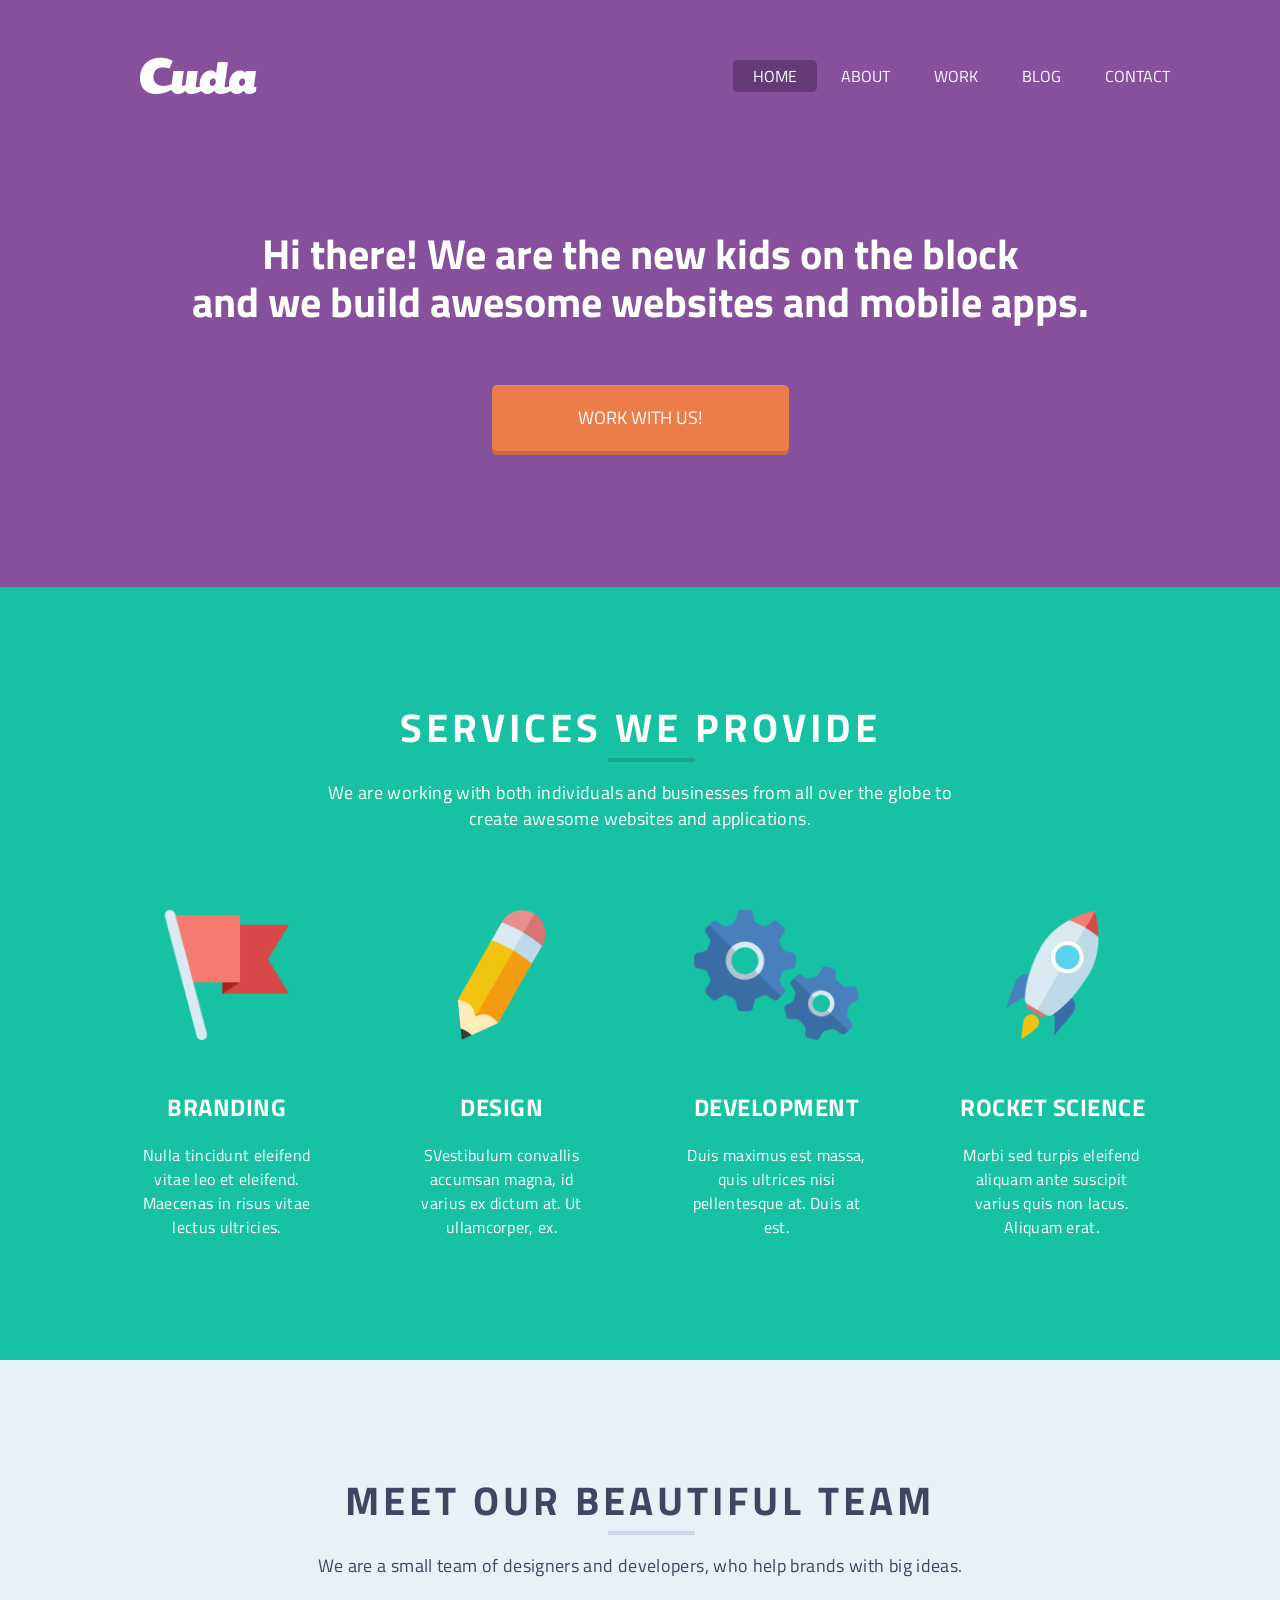
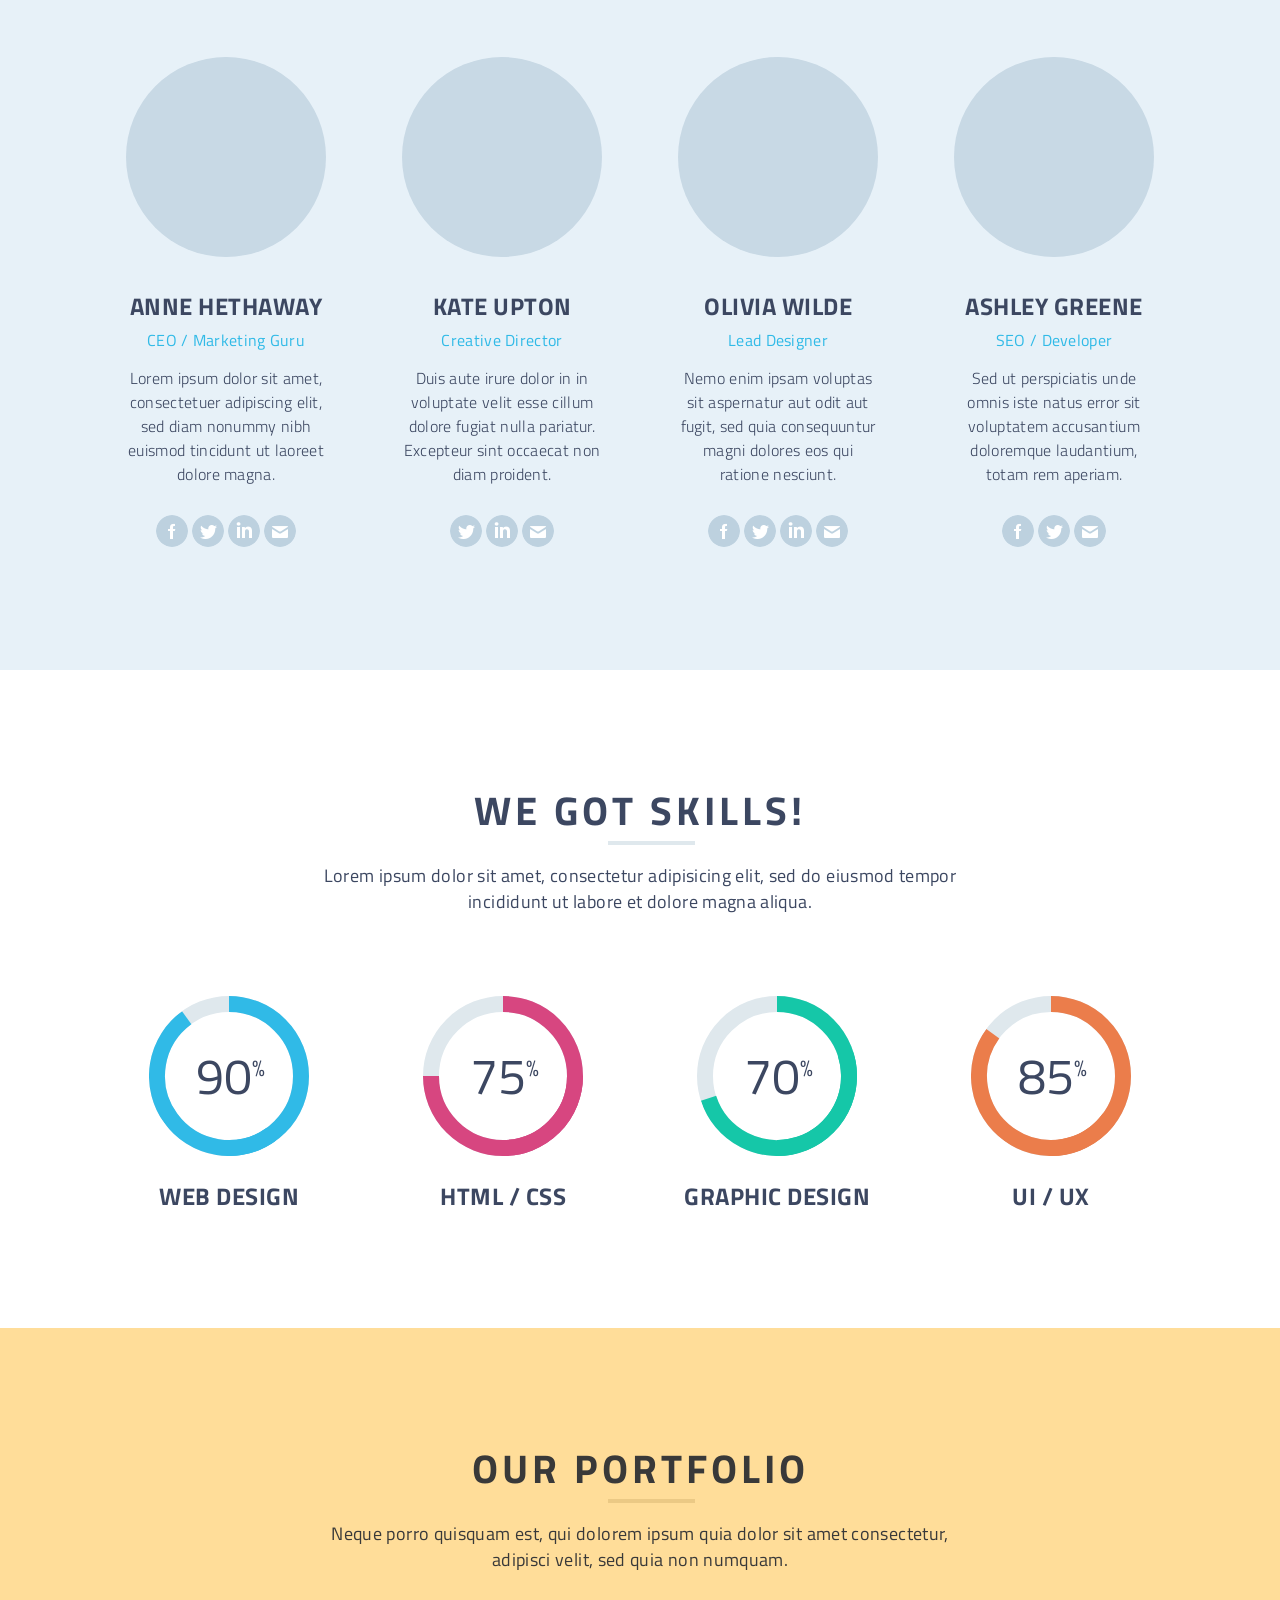
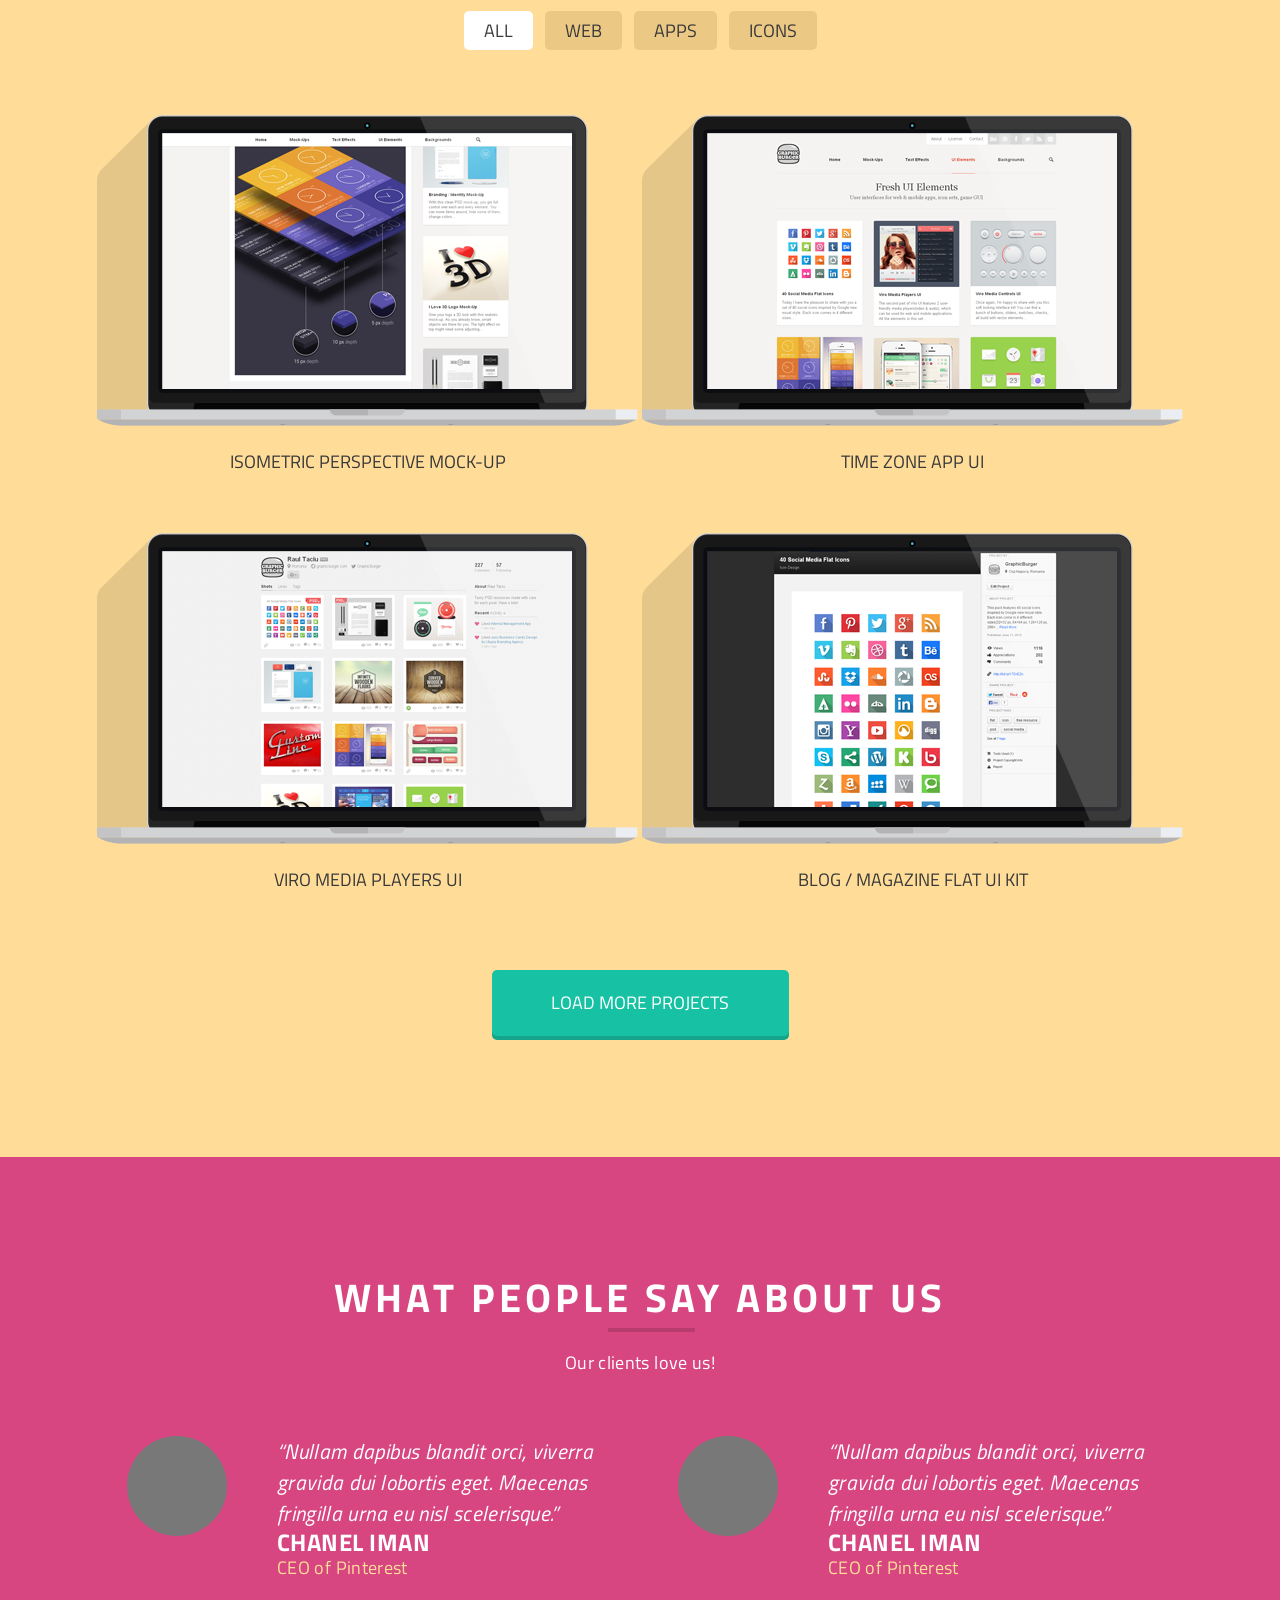
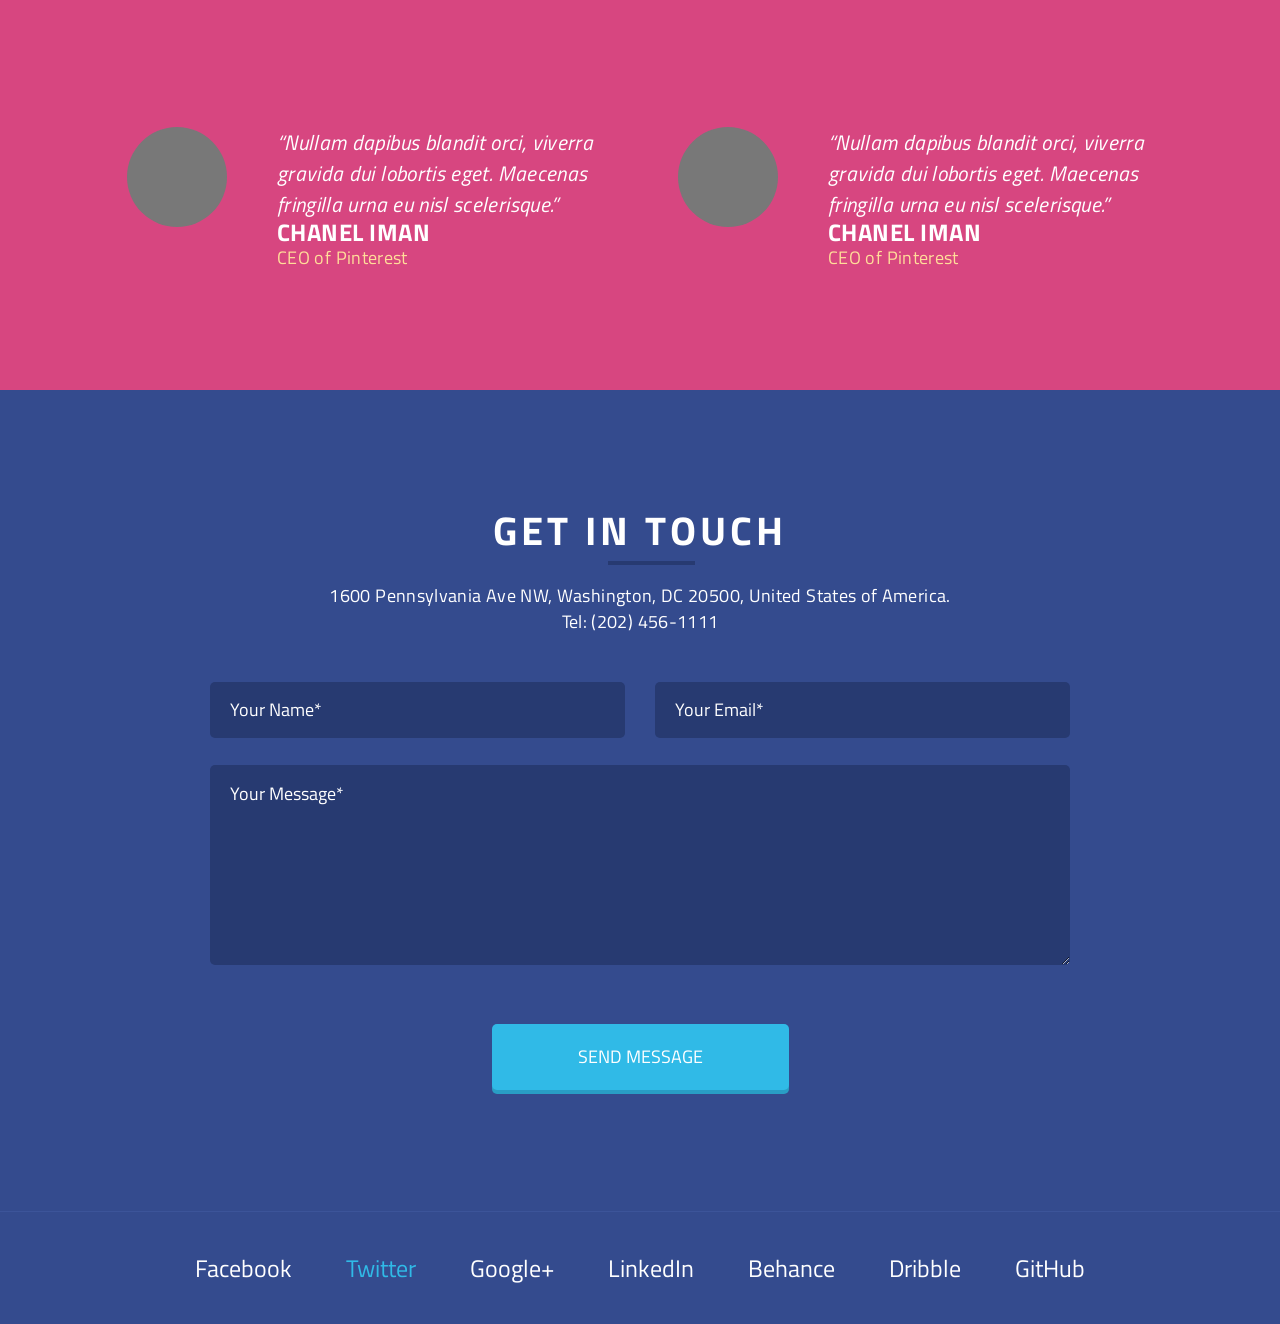
<file: 01v2_Cuda/index.html>
<!doctype html>
<html class="no-js">
<head>
        <meta charset="utf-8">
        <title>Cuda</title>

        <meta http-equiv="X-UA-Compatible" content="IE=edge">
        <meta name="description" content="">
        <meta name="viewport" content="width=device-width,initial-scale=1">
        <link href="assets/css/style.min.css" rel="stylesheet">
</head>
<body>
    <header class="header">
        <div class="header__container clearfix">
            <a class="header__logo" href="javascript:void(0);"><img alt="Logo" src="./assets/img/logo.png" /></a>

            <nav>
                <ul class="header__nav">
                    <li><a class="header__link--active" href="#home">HOME</a></li>
                    <li><a href="#about">ABOUT</a></li>
                    <li><a href="#work">WORK</a></li>
                    <li><a href="#blog">BLOG</a></li>
                    <li><a href="#contact">CONTACT</a></li>
                </ul>
                <div class="hamburger">
                    <span></span>
                    <span></span>
                    <span></span>
                </div>
            </nav>
        </div>
    </header>


    <main>
        <article id="home" class="block block--welcome">
            <div class="container container--welcome">
                <h3>Hi there! We are the new kids on the block <br>
                    and we build awesome websites and mobile apps.</h3>
        
                <form>
                    <button class="button button--welcome">WORK WITH US!</button>
                </form>
            </div>
        </article>
        
        <article id="about" class="block block--service">
            <div class="container container--service">
                <header>
                    <h2 class="title title--service">SERVICES WE PROVIDE</h2>
                    <p class="description description--service">We are working with both individuals and businesses from all over the globe to create awesome websites and applications.</p>        
                </header>
                <section>
                    <ul class="block__features">
                        <li class="block__features__item">
                            <img alt="Branding" src="./assets/img/flagIcon.png">
                            <h4 class="item__title">BRANDING</h4>
                            <p>Nulla tincidunt eleifend vitae leo et eleifend. Maecenas in risus vitae lectus ultricies.</p>
                        </li>
                        <li class="block__features__item">
                            <img alt="Design" src="./assets/img/crayonIcon.png">
                            <h4 class="item__title">DESIGN</h4>
                            <p>SVestibulum convallis accumsan magna, id varius ex dictum at. Ut ullamcorper, ex.</p>
                        </li>
                        <li class="block__features__item">
                            <img alt="Development" src="./assets/img/gearsIcon.png">
                            <h4 class="item__title">DEVELOPMENT</h4>
                            <p>Duis maximus est massa, quis ultrices nisi pellentesque at. Duis at est.</p>
                        </li>
                        <li class="block__features__item">
                            <img alt="Rocket science" src="./assets/img/rocketIcon.png">
                            <h4 class="item__title">ROCKET SCIENCE</h4>
                            <p>Morbi sed turpis eleifend aliquam ante suscipit varius quis non lacus. Aliquam erat.</p>
                        </li>
                    </ul>
                </section>
            </div>
        </article>


        <article class="block block--team">
            <div class="container container--team">
                <header>
                    <h2 class="title title--team">MEET OUR BEAUTIFUL TEAM</h2>
                    <p class="description description--team">We are a small team of designers and developers, who help brands with big ideas.</p>
                </header>

                <section>
                    <ul class="team__list">
                        <li class="team__item">
                            <div class="team__avatar"></div>
                            <h4 class="item__title team__name">ANNE HETHAWAY</h4> <br />
                            <span class="team__position">CEO / Marketing Guru</span>
                            <p class="team__description">Lorem ipsum dolor sit amet, 
                                consectetuer adipiscing elit, sed diam nonummy nibh euismod tincidunt ut laoreet dolore magna.</p>
                            <ul class="team__socials">
                                <li> <a class="social-sprite social-sprite-Fb-icon"></a></li>
                                <li> <a class="social-sprite social-sprite-Twitter-icon"></a></li>
                                <li> <a class="social-sprite social-sprite-LinkedIn-icon"></a></li>
                                <li> <a class="social-sprite social-sprite-Mail-icon"></a></li>
                            </ul>
                        </li>

                        <li class="team__item">
                            <div class="team__avatar"></div>
                            <h4 class="item__title team__name">KATE UPTON</h4> <br />
                            <span class="team__position">Creative Director</span>
                            <p class="team__description">Duis aute irure dolor in in voluptate velit esse cillum dolore fugiat nulla pariatur. Excepteur sint occaecat non diam proident.</p>
                            <ul class="team__socials">
                                <li> <a class="social-sprite social-sprite-Twitter-icon"></a></li>
                                <li> <a class="social-sprite social-sprite-LinkedIn-icon"></a></li>
                                <li> <a class="social-sprite social-sprite-Mail-icon"></a></li>
                            </ul>
                        </li>

                        <li class="team__item">
                            <div class="team__avatar"></div>
                            <h4 class=" item__title team__name">OLIVIA WILDE</h4> <br />
                            <span class="team__position">Lead Designer</span>
                            <p class="team__description">Nemo enim ipsam voluptas sit aspernatur aut odit aut fugit, sed quia consequuntur magni dolores eos qui ratione nesciunt.</p>
                            <ul class="team__socials">
                                <li> <a class="social-sprite social-sprite-Fb-icon"></a></li>
                                <li> <a class="social-sprite social-sprite-Twitter-icon"></a></li>
                                <li> <a class="social-sprite social-sprite-LinkedIn-icon"></a></li>
                                <li> <a class="social-sprite social-sprite-Mail-icon"></a></li>
                            </ul>
                        </li>

                        <li class="team__item">
                            <div class="team__avatar"></div>
                            <h4 class="item__title team__name">ASHLEY GREENE</h4> <br />
                            <span class="team__position">SEO / Developer</span>
                            <p class="team__description">Sed ut perspiciatis unde omnis iste natus error sit voluptatem accusantium doloremque laudantium, totam rem aperiam.</p>
                            <ul class="team__socials">
                                <li> <a class="social-sprite social-sprite-Fb-icon"></a></li>
                                <li> <a class="social-sprite social-sprite-Twitter-icon"></a></li>
                                <li> <a class="social-sprite social-sprite-Mail-icon"></a></li>
                            </ul>
                        </li>
                    </ul>
                </section>
            </div>
        </article>

        <article class="block block--skills">
            <div class="container container--skills">
                <header>
                    <h2 class="title title--skills">WE GOT SKILLS!</h2>
                    <p class="description description--skills">Lorem ipsum dolor sit amet, consectetur adipisicing elit, sed do eiusmod tempor incididunt ut labore et dolore magna aliqua.</p>
                </header>
                <section>
                    <div class="skills__item">
                        <div class="progress">
                            <div class="pie-wrapper progress-90 style-2">
                                <span class="label">90<span class="smaller">%</span></span>
                                <div class="pie">
                                    <div class="left-side half-circle"></div>
                                    <div class="right-side half-circle"></div>
                                </div>
                                <div class="shadow"></div>
                            </div>
                        </div>
                        <h4 class="item__title">WEB DESIGN</h4>
                    </div>
                    <div class="skills__item">
                        <div class="progress">
                            <div class="pie-wrapper progress-75 style-2">
                                <span class="label">75<span class="smaller">%</span></span>
                                <div class="pie">
                                    <div class="left-side half-circle"></div>
                                    <div class="right-side half-circle"></div>
                                </div>
                                <div class="shadow"></div>
                            </div>
                        </div>
                        <h4 class="item__title">HTML / CSS</h4>
                    </div>
                    <div class="skills__item">
                        <div class="progress">
                            <div class="pie-wrapper progress-70 style-2">
                                <span class="label">70<span class="smaller">%</span></span>
                                <div class="pie">
                                    <div class="left-side half-circle"></div>
                                    <div class="right-side half-circle"></div>
                                </div>
                                <div class="shadow"></div>
                            </div>
                        </div>
                        <h4 class="item__title">GRAPHIC DESIGN</h4>
                    </div>
                    <div class="skills__item">
                        <div class="progress">
                            <div class="pie-wrapper progress-85 style-2">
                                <span class="label">85<span class="smaller">%</span></span>
                                <div class="pie">
                                    <div class="left-side half-circle"></div>
                                    <div class="right-side half-circle"></div>
                                </div>
                                <div class="shadow"></div>
                            </div>
                        </div>
                        <h4 class="item__title">UI / UX</h4>
                    </div>
                </section>
            </div>
        </article>

        <article id="work" class="block block--portfolio">
            <div class="container container--portfolio">
                <header>
                    <h2 class="title title--portfolio">OUR PORTFOLIO</h2>
                    <p class="description description--portfolio">Neque porro quisquam est, qui dolorem ipsum quia dolor sit amet consectetur, adipisci velit, sed quia non numquam.</p>
                </header>
                <section>
                    <nav>
                        <ul class="portfolio__nav">
                            <li><a class="portfolio__nav--active" href="#">ALL</a></li>
                            <li><a href="#">WEB</a></li>
                            <li><a href="#">APPS</a></li>
                            <li><a href="#">ICONS</a></li>
                        </ul>
                    </nav>
                    <div class="portfolio__items__container">
                        <div class="portfolio__item">
                            <img alt="Isometric Perspective Mock-Up" src="./assets/img/portfolio_1.png" />
                            <h5>ISOMETRIC PERSPECTIVE MOCK-UP</h5>
                        </div>
                        <div class="portfolio__item">
                            <img alt="Time Zone App UI" src="./assets/img/portfolio_2.png" />
                            <h5>TIME ZONE APP UI</h5>
                        </div>
                        <div class="portfolio__item">
                            <img alt="Viro Media Players UI" src="./assets/img/portfolio_3.png" />
                            <h5>VIRO MEDIA PLAYERS UI</h5>
                        </div>
                        <div class="portfolio__item">
                            <img alt="Blog / Magazine Flat UI Kit" src="./assets/img/portfolio_4.png" />
                            <h5>BLOG / MAGAZINE FLAT UI KIT</h5>
                        </div>
                    </div>
                    <form>
                        <button class="button button--portfolio">LOAD MORE PROJECTS</button>
                    </form>
                </section>
            </div>
        </article>

        <article id="blog" class="block block--reviews">
            <div class="container container--reviews">
                <header>
                    <h2 class="title title--reviews">WHAT PEOPLE SAY ABOUT US</h2>
                    <p class="description description--reviews">Our clients love us!</p>
                </header>
                <section>
                    <div class="reviews__container">
                        <div class="reviews__item">
                            <div class="reviews__avatar"></div>
                            <div class="reviews__info">
                                <p class="reviews__article">“Nullam dapibus blandit orci, viverra gravida dui lobortis eget. Maecenas fringilla urna eu nisl scelerisque.”</p>
                                <span class="reviews__name">CHANEL IMAN</span>
                                <span class="reviews__position">CEO of Pinterest</span>
                            </div>
                        </div>
                        <div class="reviews__item">
                            <div class="reviews__avatar"></div>
                            <div class="reviews__info">
                                <p class="reviews__article">“Nullam dapibus blandit orci, viverra gravida dui lobortis eget. Maecenas fringilla urna eu nisl scelerisque.”</p>
                                <span class="reviews__name">CHANEL IMAN</span>
                                <span class="reviews__position">CEO of Pinterest</span>
                            </div>
                        </div>
                        <div class="reviews__item">
                            <div class="reviews__avatar"></div>
                            <div class="reviews__info">
                                <p class="reviews__article">“Nullam dapibus blandit orci, viverra gravida dui lobortis eget. Maecenas fringilla urna eu nisl scelerisque.”</p>
                                <span class="reviews__name">CHANEL IMAN</span>
                                <span class="reviews__position">CEO of Pinterest</span>
                            </div>
                        </div>
                        <div class="reviews__item">
                            <div class="reviews__avatar"></div>
                            <div class="reviews__info">
                                <p class="reviews__article">“Nullam dapibus blandit orci, viverra gravida dui lobortis eget. Maecenas fringilla urna eu nisl scelerisque.”</p>
                                <span class="reviews__name">CHANEL IMAN</span>
                                <span class="reviews__position">CEO of Pinterest</span>
                            </div>
                        </div>
                    </div>
                </section>
            </div>
        </article>

        <article id="contact" class="block block--feedback">
            <div class="container container--feedback">
                <header>
                    <h2 class="title title--feedback">GET IN TOUCH</h2>
                    <p class="description description--feedback">1600 Pennsylvania Ave NW, Washington, DC 20500, United States of America. Tel: (202) 456-1111</p>
                </header>
                <section>
                    <form>
                        <input placeholder="Your Name*" />
                        <input placeholder="Your Email*" />
                        <textarea placeholder="Your Message*"></textarea>
                        <button class="button button--feedback">SEND MESSAGE</button>
                    </form>
                </section>
            </div>
        </article>
    </main>


    <footer>
        <nav>
            <ul>
                <li><a href="#">Facebook</a></li>
                <li><a class="footer__nav--active" href="#">Twitter</a></li>
                <li><a href="#">Google+</a></li>
                <li><a href="#">LinkedIn</a></li>
                <li><a href="#">Behance</a></li>
                <li><a href="#">Dribble</a></li>
                <li><a href="#">GitHub</a></li>
            </ul>
        </nav>
    </footer>
</body>
</html>
</file>
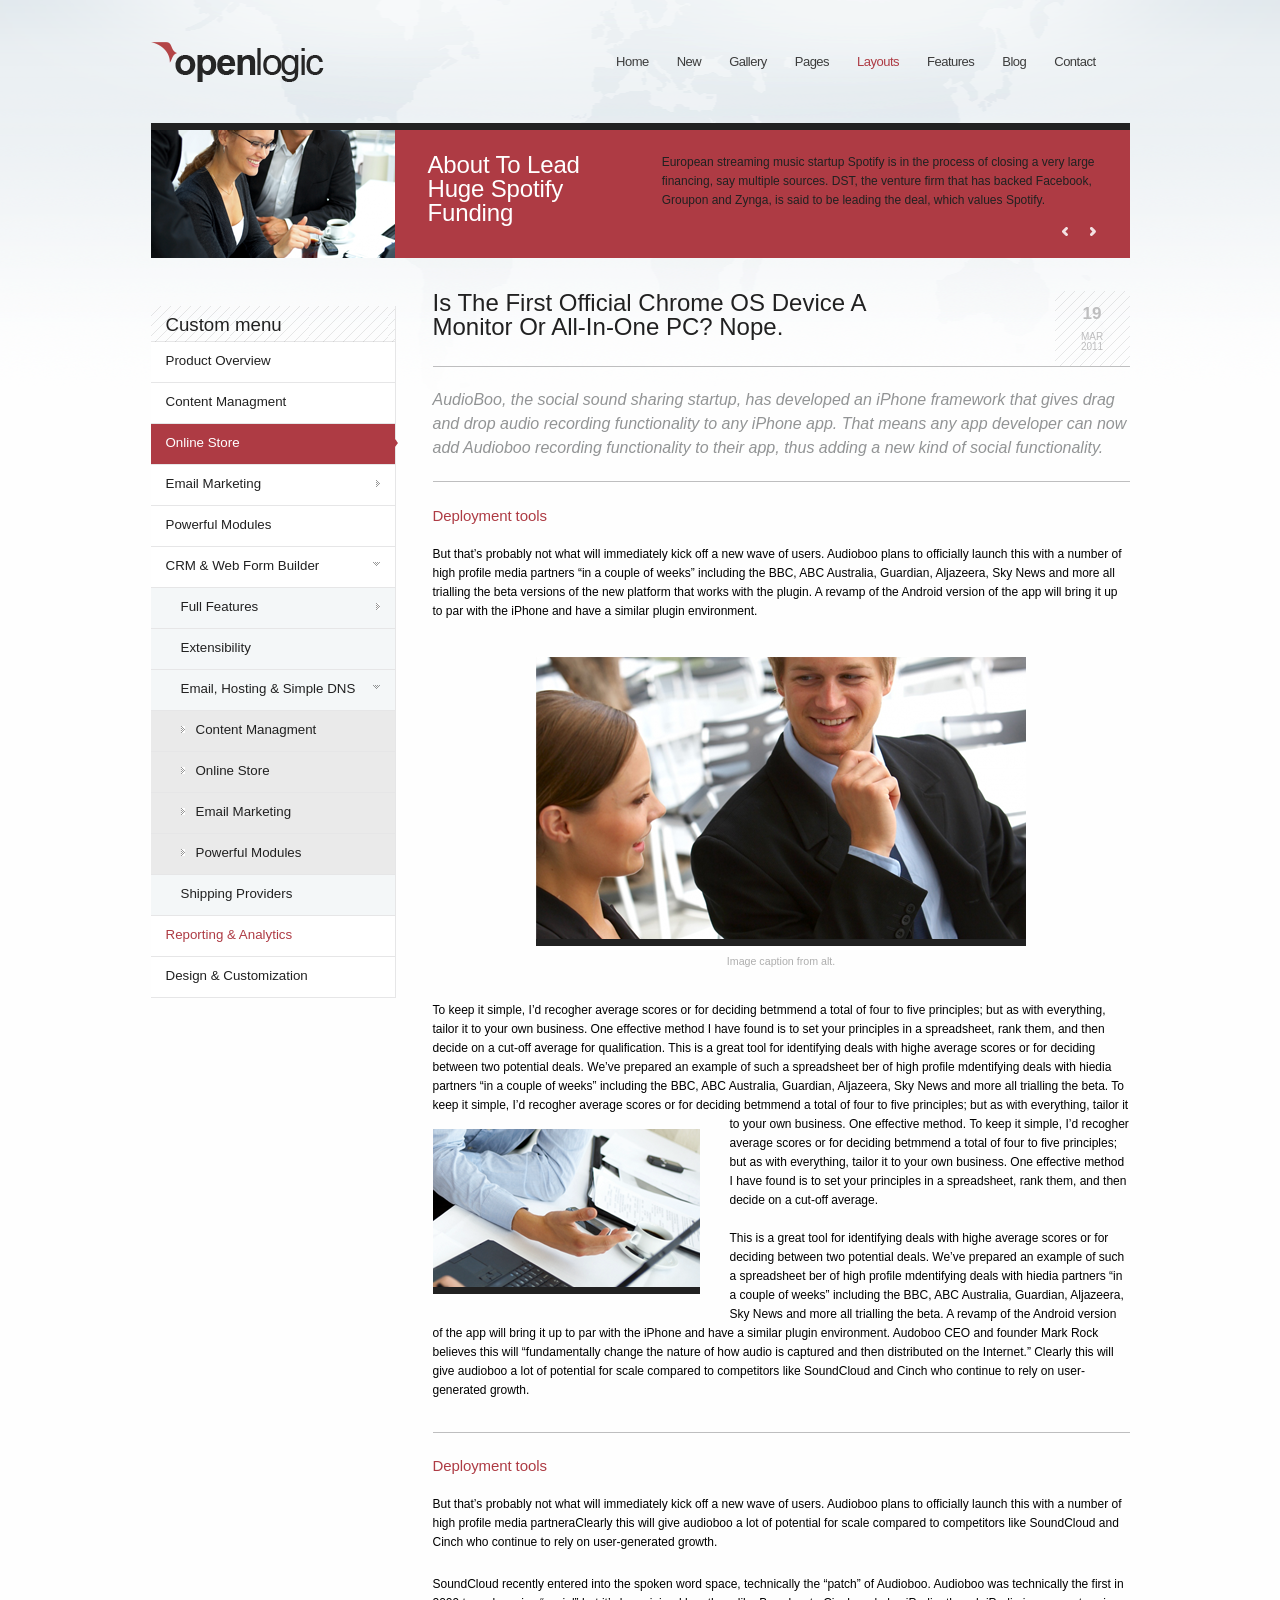
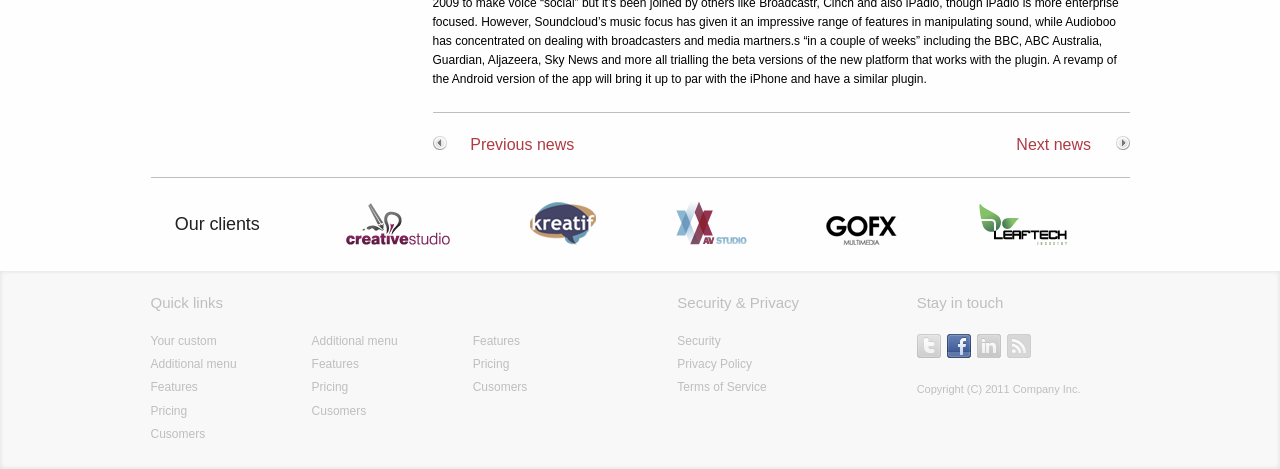
<file: 02_Openlogic/index.html>
<!doctype html>
<html>
    <head>
        <meta charset="utf-8">
        <title>Openlogic</title>

        <meta http-equiv="X-UA-Compatible" content="IE=edge">
        <meta name="description" content="">
        <meta name="viewport" content="width=device-width,initial-scale=1">
        <link href="assets/css/style.min.css" rel="stylesheet">
    </head>
<body>

    <header class="header" role="banner">
        <div class="header__nav">
            <img src="assets/img/logo.png" class="header__logo" alt="Header logo" />
            <nav>
                <ul class="nav--first">
                    <li><a href="javascript:void(0);">Home</a></li>
                    <li><a href="javascript:void(0);">New</a></li>
                    <li><a href="javascript:void(0);">Gallery</a></li>
                    <li><a href="javascript:void(0);">Pages</a></li>
                    <li><a href="javascript:void(0);" class="header__link--active">Layouts</a>
                        <ul class="nav--second">
                            <li><a href="javascript:void(0);" class="header__link--second--active">Headers</a>
                                <ul class="nav--third">
                                    <li><a href="javascript:void(0);">No headers</a></li>
                                    <li><a href="javascript:void(0);">Only bread crumbs</a></li>
                                    <li><a href="javascript:void(0);" class="header__link--second--active">Auromatic</a></li>
                                    <li><a href="javascript:void(0);">Custom Text/HTML</a></li>
                                    <li><a href="javascript:void(0);">Twitter feed</a></li>
                                    <li><a href="javascript:void(0);">Slider</a></li>
                                </ul>  
                            </li>
                            <li><a href="javascript:void(0);">Sidebar</a></li>
                            <li><a href="javascript:void(0);">Columns</a></li>
                        </ul>
                    </li>
                    <li><a href="javascript:void(0);">Features</a></li>
                    <li><a href="javascript:void(0);">Blog</a></li>
                    <li><a href="javascript:void(0);">Contact</a></li>
                </ul>
            </nav>
        </div>
    </header>

    
    <main class="main" role="main">
        <div class="banner">
            <img src="assets/img/header_pic.png" class="header__banner__image" alt="Banner image">
            <article>
                <h3>About To Lead Huge Spotify Funding</h3>
                <p>European streaming music startup Spotify is in the process of closing a very large financing, say multiple sources. DST, the venture firm that has backed Facebook, Groupon and Zynga, is said to be leading the deal, which values Spotify.</p>
                <ul>
                    <li>
                        <a href="javascript:void(0)">
                            <img src="assets/img/banner__arrow__left.png" />
                        </a>
                    </li>

                    <li>
                        <a href="javascript:void(0)">
                            <img src="assets/img/banner__arrow__right.png" />
                        </a>
                    </li>
                </ul>
            </article>
        </div>
        <aside>
            <nav>
                <div>
                    <h4>Custom menu</h4>
                </div>
                <ul>
                    <li><a href="javascript:void(0);">Product Overview</a></li>
                    <li><a href="javascript:void(0);">Content Managment</a></li>
                    <li><a href="javascript:void(0);" class="link--active">Online Store</a></li>
                    <li><a href="javascript:void(0);" class="arrow--right">Email Marketing</a></li>
                    <li><a href="javascript:void(0);">Powerful Modules</a></li>
                    <li><a href="javascript:void(0);" class="arrow--bottom">CRM & Web Form Builder</a></li>
                    <li><a href="javascript:void(0);" class="link--inside arrow--right">Full Features</a></li>
                    <li><a href="javascript:void(0);" class="link--inside">Extensibility</a></li>
                    <li><a href="javascript:void(0);" class="link--inside arrow--bottom">Email, Hosting & Simple DNS</a></li>
                    <li><a href="javascript:void(0);" class="link--inside--second">Content Managment</a></li>
                    <li><a href="javascript:void(0);" class="link--inside--second">Online Store</a></li>
                    <li><a href="javascript:void(0);" class="link--inside--second">Email Marketing</a></li>
                    <li><a href="javascript:void(0);" class="link--inside--second">Powerful Modules</a></li>
                    <li><a href="javascript:void(0);" class="link--inside">Shipping Providers</a></li>
                    <li><a href="javascript:void(0);" class="link--hover">Reporting & Analytics</a></li>
                    <li><a href="javascript:void(0);">Design & Customization</a></li>
                </ul>
            </nav>
        </aside>

        <section>
            <header>
                <h1>
                    Is The First Official Chrome OS Device A <br />
                     Monitor Or All-In-One PC? Nope.
                </h1>
                <div class="article__date">
                    <span class="date--day">19</span>
                    <span class="date">MAR</span>
                    <span class="date">2011</span>
                </div>
            </header>

            <article>
                <div class="article__overwiev">
                    <p>
                        AudioBoo, the social sound sharing startup, has developed an iPhone framework that gives drag and drop audio recording functionality to any iPhone app. That means any app developer can now add Audioboo recording functionality to their app, thus adding a new kind of social functionality. 
                    </p>
                </div>
                <div class="article__part">
                    <h3>Deployment tools</h3>
                    <p class="first_paragraph">But that’s probably not what will immediately kick off a new wave of users. Audioboo plans to officially launch this with a number of high profile media partners “in a couple of weeks” including the BBC, ABC Australia, Guardian, Aljazeera, Sky News and more all trialling the beta versions of the new platform that works with the plugin. A revamp of the Android version of the app will bring it up to par with the iPhone and have a similar plugin environment.</p>
                    <div class="article__photo">
                        <img alt="Article big photo" src="assets/img/articleGeneralPhoto.png" />
                        <span>Image caption from alt.</span>
                    </div>
                    <p>
                            To keep it simple, I’d recogher average scores or for deciding betmmend a total of four to five principles; but as with everything, tailor it to your own business. One effective method I have found is to set your principles in a spreadsheet, rank them, and then decide on a cut-off average for qualification. This is a great tool for identifying deals with highe average scores or for deciding between two potential deals. We’ve prepared an example of such a spreadsheet ber of high profile mdentifying deals with hiedia partners “in a couple of weeks” including the BBC, ABC Australia, Guardian, Aljazeera, Sky News and more all trialling the beta. To keep it simple, I’d recogher average scores or for deciding betmmend a total of four to five principles; but as with everything, tailor it to your own business. One effective method.
                        <img alt="Article small photo" src="assets/img/articleSmallPhoto.png" />
                        To keep it simple, I’d recogher average scores or for deciding betmmend a total of four to five principles; but as with everything, tailor it to your own business. One effective method I have found is to set your principles in a spreadsheet, rank them, and then decide on a cut-off average. <br /> <br /> This is a great tool for identifying deals with highe average scores or for deciding between two potential deals. We’ve prepared an example of such a spreadsheet ber of high profile mdentifying deals with hiedia partners “in a couple of weeks” including the BBC, ABC Australia, Guardian, Aljazeera, Sky News and more all trialling the beta. A revamp of the Android version of the app will bring it up to par with the iPhone and have a similar plugin environment. Audoboo CEO and founder Mark Rock believes this will “fundamentally change the nature of how audio is captured and then distributed on the Internet.” Clearly this will give audioboo a lot of potential for scale compared to competitors like SoundCloud and Cinch who continue to rely on user-generated growth.
                    </p>
                </div>
                <div class="article__part article__part--second">
                    <h3>Deployment tools</h3>
                    <p>
                        But that’s probably not what will immediately kick off a new wave of users. Audioboo plans to officially launch this with a number of high profile media partneraClearly this will give audioboo a lot of potential for scale compared to competitors like SoundCloud and Cinch who continue to rely on user-generated growth.
                    </p>
                    <p>
                            SoundCloud recently entered into the spoken word space, technically the “patch” of Audioboo. Audioboo was technically the first in 2009 to make voice “social” but it’s been joined by others like Broadcastr, Cinch and also iPadio, though iPadio is more enterprise focused. However, Soundcloud’s music focus has given it an impressive range of features in manipulating sound, while Audioboo has concentrated on dealing with broadcasters and media martners.s “in a couple of weeks” including the BBC, ABC Australia, Guardian, Aljazeera, Sky News and more all trialling the beta versions of the new platform that works with the plugin. A revamp of the Android version of the app will bring it up to par with the iPhone and have a similar plugin.
                    </p>    
                </div>
            </article>

            <footer>
                <a href="javascript:void(0);">
                    <img alt="Prev"  src="assets/img/prev.png" />
                    <span>
                        Previous news
                    </span>
                </a>

                <a href="javascript:void(0);">
                    <span>
                        Next news
                    </span>
                    <img alt="Next"  src="assets/img/next.png" />
                </a>
            </footer>
        </section>

        <div class="clients__block">
            <h3>Our clients</h3>
            <ul>
                <li><a><img alt="Creative Studio" src="assets/img/creative studio.png"></a></li>
                <li><a><img alt="Kreatif" src="assets/img/kreatif.png"></a></li>
                <li><a><img alt="Avstudio" src="assets/img/avstudio.png"></a></li>
                <li><a><img alt="GOFX" src="assets/img/gofx.png"></a></li>
                <li><a><img alt="Leaftech" src="assets/img/leaftech.png"></a></li>
            </ul>
        </div>
    </main>


    <footer class="footer" role="contentinfo">
        <div class="footer__container">
            <div class="footer__items">
                <div class="block">
                    <h5>Quick links</h5>
                    <div>
                        <ul>
                            <li><a href="javascript:void(0);">Your custom</a></li>
                            <li><a href="javascript:void(0);">Additional menu</a></li>
                            <li><a href="javascript:void(0);">Features</a></li>
                            <li><a href="javascript:void(0);">Pricing</a></li>
                            <li><a href="javascript:void(0);">Cusomers</a></li>
                        </ul>
                        <ul>
                            <li><a href="javascript:void(0);">Additional menu</a></li>
                            <li><a href="javascript:void(0);">Features</a></li>
                            <li><a href="javascript:void(0);">Pricing</a></li>
                            <li><a href="javascript:void(0);">Cusomers</a></li>
                        </ul>
                        <ul>
                            <li><a href="javascript:void(0);">Features</a></li>
                            <li><a href="javascript:void(0);">Pricing</a></li>
                            <li><a href="javascript:void(0);">Cusomers</a></li>
                        </ul>
                    </div>
                </div>
    
                <div class="block">
                    <h5>Security & Privacy</h5>
                    <div>
                        <ul>
                            <li><a href="javascript:void(0);">Security</a></li>
                            <li><a href="javascript:void(0);">Privacy Policy</a></li>
                            <li><a href="javascript:void(0);">Terms of Service</a></li>
                        </ul>
                    </div>
                </div>
    
                <div class="block">
                    <h5>Stay in touch</h5>
                    <div class="footer__socials">
                        <a href="javascript:void(0);" class="sprite sprite-twitter"></a>
                        <a href="javascript:void(0);" class="sprite sprite-facebook sprite-facebook--active"></a>
                        <a href="javascript:void(0);" class="sprite sprite-linkedin"></a>
                        <a href="javascript:void(0);" class="sprite sprite-rss"></a>
                    </div>
                    <span>Copyright (C) 2011 Company Inc.</span>
                </div>
            </div>
        </div>
    </footer>
</body>
</html>
</file>
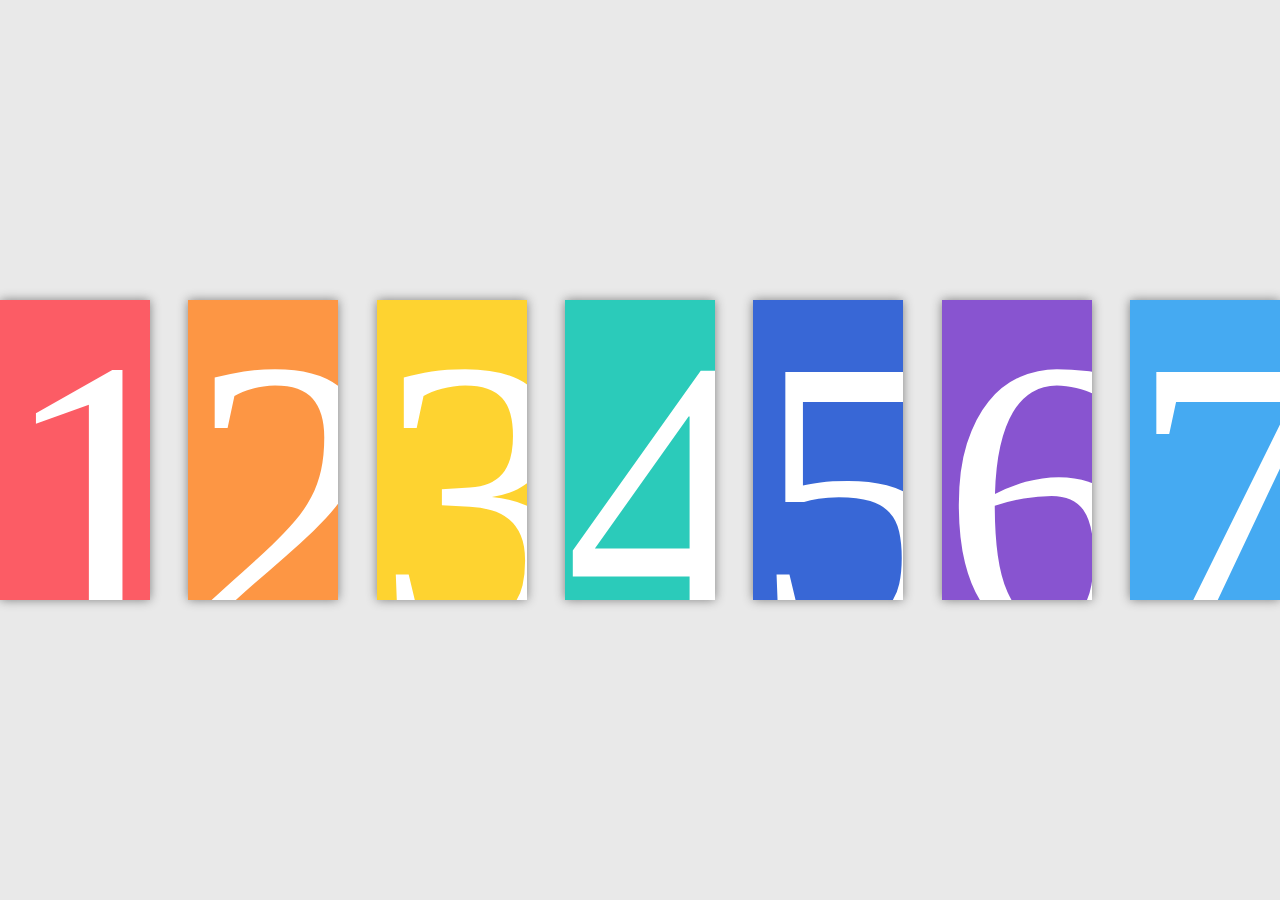
<file: 03_Carousel/index.html>
<!doctype html>
<html>
    <head>
        <meta charset="utf-8">
        <title>Carousel</title>

        <meta http-equiv="X-UA-Compatible" content="IE=edge">
        <meta name="description" content="">
        <meta name="viewport" content="width=device-width,initial-scale=1">
        <link href="assets/css/style.min.css" rel="stylesheet">
    </head>
<body>

    <main>
        <div class="card animated--first">1</div>
        <div class="card animated--second">2</div>
        <div class="card animated--third">3</div>
        <div class="card animated--fourth">4</div>
        <div class="card animated--fifth">5</div>
        <div class="card animated--sixth">6</div>
        <div class="card animated--seventh">7</div>
    </main>

</body>
</html>
</file>
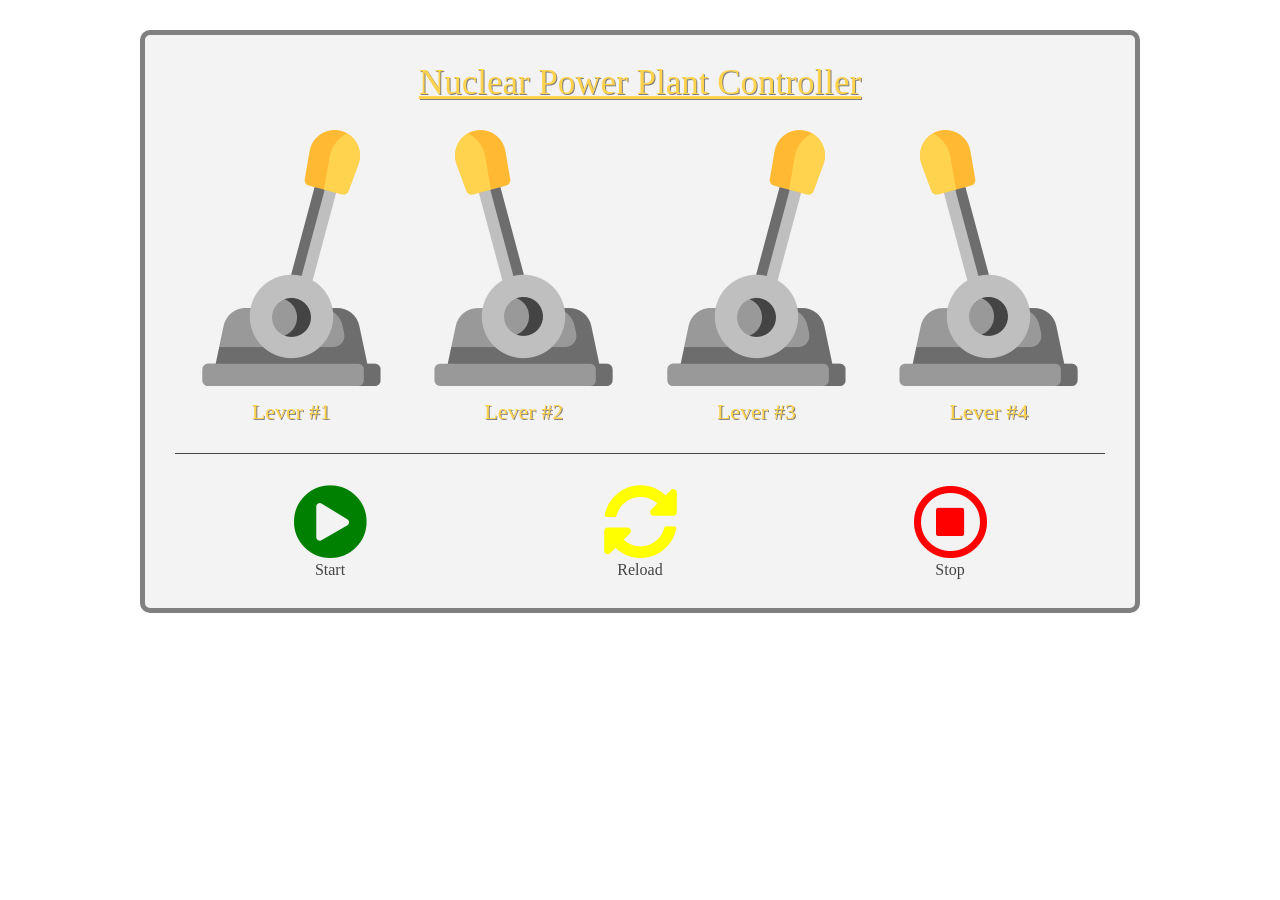
<file: Nuclear-Power-Plant/index.html>
<!DOCTYPE html>
<html>
<head>
    <meta charset="utf-8" />
    <title>Nuclear Power Plant</title>
    <link rel="stylesheet" href="https://use.fontawesome.com/releases/v5.6.3/css/all.css" integrity="sha384-UHRtZLI+pbxtHCWp1t77Bi1L4ZtiqrqD80Kn4Z8NTSRyMA2Fd33n5dQ8lWUE00s/" crossorigin="anonymous">
    <link rel="shortcut icon" href="./img/icon.png" type="image/png">
    <link rel="stylesheet" type="text/css" media="screen" href="./css/main.css" />
    <script defer src="./js/index.js"></script>
</head>
<body>

    <div class="plant__bar">
        <h1 class="plant__bar__title">Nuclear Power Plant Controller</h1>
        <div class="plant__bar__levers">
            <div class="lever__container">
                <div class="lever__image lever__pos2" id="lever0"></div>
                <h3 class="lever__title">Lever #1</h3>
            </div>

            <div class="lever__container">
                <div class="lever__image lever__pos1" id="lever1"></div>
                <h3 class="lever__title">Lever #2</h3>
            </div>

            <div class="lever__container">
                <div class="lever__image lever__pos2" id="lever2"></div>
                <h3 class="lever__title">Lever #3</h3>
            </div>

            <div class="lever__container">
                <div class="lever__image lever__pos1" id="lever3"></div>
                <h3 class="lever__title">Lever #4</h3>
            </div>
        </div>
        <div class="plant__bar__buttons">
            <div class="button__container" id="start_button">
                <div class="button start__button"><i class="fas fa-play-circle"></i></div>
                <p class="button__title">Start</p>
            </div>
            <div class="button__container" id="reload_button">
                <div class="button reload__button"><i class="fas fa-sync-alt"></i></div>
                <p class="button__title">Reload</p>
            </div>
            <div class="button__container" id="stop_button">
                <div class="button stop__button"><i class="far fa-stop-circle"></i></div>
                <p class="button__title">Stop</p>
            </div>
        </div>
    </div>
    
</body>
</html>
</file>
<file: Nuclear-Power-Plant/css/main.css>
html, body, div, span, applet, object, iframe,
h1, h2, h3, h4, h5, h6, p, blockquote, pre,
a, abbr, acronym, address, big, cite, code,
del, dfn, em, img, ins, kbd, q, s, samp,
small, strike, strong, sub, sup, tt, var,
b, u, i, center,
dl, dt, dd, ol, ul, li,
fieldset, form, label, legend,
table, caption, tbody, tfoot, thead, tr, th, td,
article, aside, canvas, details, embed,
figure, figcaption, footer, header, hgroup,
menu, nav, output, ruby, section, summary,
time, mark, audio, video {
  margin: 0;
  padding: 0;
  border: 0;
  font-size: 100%;
  font: inherit;
  vertical-align: baseline; }

/* HTML5 display-role reset for older browsers */
article, aside, details, figcaption, figure,
footer, header, hgroup, menu, nav, section {
  display: block; }

body {
  line-height: 1; }

ol, ul {
  list-style: none; }

blockquote, q {
  quotes: none; }

blockquote:before, blockquote:after,
q:before, q:after {
  content: '';
  content: none; }

table {
  border-collapse: collapse;
  border-spacing: 0; }

body {
  padding-top: 30px;
  font-family: Roboto;
  color: #ffd34e; }

.plant__bar {
  width: 1000px;
  text-align: center;
  background-color: #f3f3f3;
  border-radius: 10px;
  box-sizing: border-box;
  border: 5px solid gray;
  padding: 30px;
  margin: 0 auto; }
  .plant__bar .plant__bar__title {
    font-size: 35px;
    margin-bottom: 30px;
    text-shadow: 1px 1px 0 gray;
    text-decoration: underline; }
  .plant__bar .plant__bar__levers {
    display: flex;
    flex-direction: row;
    justify-content: space-around;
    align-content: center;
    margin-bottom: 30px;
    padding-bottom: 30px;
    border-bottom: 1px solid #444444; }
    .plant__bar .plant__bar__levers .lever__container .lever__image {
      cursor: pointer;
      width: 179px;
      height: 256px;
      background-size: cover;
      background-image: url(../img/lever_sprite.png);
      margin-bottom: 15px; }
    .plant__bar .plant__bar__levers .lever__container .lever__pos1 {
      background-position: 0 0; }
    .plant__bar .plant__bar__levers .lever__container .lever__pos2 {
      background-position: 179px 0; }
    .plant__bar .plant__bar__levers .lever__container .lever__title {
      font-size: 22px;
      text-shadow: 1px 1px 0 gray; }
  .plant__bar .plant__bar__buttons {
    width: 100%;
    display: flex;
    justify-content: space-around; }
    .plant__bar .plant__bar__buttons .button__container {
      cursor: pointer; }
      .plant__bar .plant__bar__buttons .button__container .button {
        font-size: 75px; }
      .plant__bar .plant__bar__buttons .button__container .button__title {
        color: #444444; }
      .plant__bar .plant__bar__buttons .button__container .start__button {
        color: green; }
      .plant__bar .plant__bar__buttons .button__container .reload__button {
        color: yellow; }
      .plant__bar .plant__bar__buttons .button__container .stop__button {
        color: red; }
  .plant__bar .plant__bar__token {
    border-top: 1px solid #444444;
    padding-top: 30px;
    margin-top: 30px; }
    .plant__bar .plant__bar__token .token__title {
      font-size: 35px; }
    .plant__bar .plant__bar__token .token__content {
      width: 100%;
      color: #444444; }

/*# sourceMappingURL=main.css.map */
</file>
<file: 01v2_Cuda/assets/css/style.min.css>
/*!
 * fastshell
 * Fiercely quick and opinionated front-ends
 * https://HosseinKarami.github.io/fastshell
 * @author Hossein Karami
 * @version 1.0.5
 * Copyright 2018. MIT licensed.
 */
/*! normalize.css v3.0.2 | MIT License | git.io/normalize */@import url("https://fonts.googleapis.com/css?family=Titillium+Web");html{font-family:sans-serif;-ms-text-size-adjust:100%;-webkit-text-size-adjust:100%}body{margin:0}article,aside,details,figcaption,figure,footer,header,hgroup,main,menu,nav,section,summary{display:block}audio,canvas,progress,video{display:inline-block;vertical-align:baseline}audio:not([controls]){display:none;height:0}[hidden],template{display:none}a{background-color:transparent}a:active,a:hover{outline:0}abbr[title]{border-bottom:1px dotted}b,strong{font-weight:700}dfn{font-style:italic}h1{font-size:2em;margin:.67em 0}mark{background:#ff0;color:#000}small{font-size:80%}sub,sup{font-size:75%;line-height:0;position:relative;vertical-align:baseline}sup{top:-.5em}sub{bottom:-.25em}img{border:0}svg:not(:root){overflow:hidden}figure{margin:1em 40px}hr{box-sizing:content-box;height:0}pre{overflow:auto}code,kbd,pre,samp{font-family:monospace,monospace;font-size:1em}button,input,optgroup,select,textarea{color:inherit;font:inherit;margin:0}button{overflow:visible}button,select{text-transform:none}button,html input[type=button],input[type=reset],input[type=submit]{-webkit-appearance:button;cursor:pointer}button[disabled],html input[disabled]{cursor:default}button::-moz-focus-inner,input::-moz-focus-inner{border:0;padding:0}input{line-height:normal}input[type=checkbox],input[type=radio]{box-sizing:border-box;padding:0}input[type=number]::-webkit-inner-spin-button,input[type=number]::-webkit-outer-spin-button{height:auto}input[type=search]{-webkit-appearance:textfield;box-sizing:content-box}input[type=search]::-webkit-search-cancel-button,input[type=search]::-webkit-search-decoration{-webkit-appearance:none}fieldset{border:1px solid silver;margin:0 2px;padding:.35em .625em .75em}legend{border:0;padding:0}textarea{overflow:auto}optgroup{font-weight:700}td,th{padding:0}a,abbr,acronym,address,applet,article,aside,audio,b,big,blockquote,body,canvas,caption,center,cite,code,dd,del,details,dfn,div,dl,dt,em,embed,fieldset,figcaption,figure,footer,form,h1,h2,h3,h4,h5,h6,header,hgroup,html,i,iframe,img,ins,kbd,label,legend,li,mark,menu,nav,object,ol,output,p,pre,q,ruby,s,samp,section,small,span,strike,strong,sub,summary,sup,table,tbody,td,tfoot,th,thead,time,tr,tt,u,ul,var,video{margin:0;padding:0;border:0;font-size:100%;font:inherit;vertical-align:baseline}article,aside,details,figcaption,figure,footer,header,hgroup,menu,nav,section{display:block}body{line-height:1}ol,ul{list-style:none}blockquote,q{quotes:none}blockquote:after,blockquote:before,q:after,q:before{content:"";content:none}table{border-collapse:collapse;border-spacing:0}.clearfix:after{content:"";display:table;clear:both}.button{font-size:18px;color:#fff;width:297px;height:66px;position:relative;border-radius:5px;bottom:0;transition:.3s;border:none;outline:none}.block,.button{font-family:Titillium Web}.block{width:100%;text-align:center;padding:121px 0}.container{margin:0 auto;max-width:1100px}.title{position:relative;font-size:40px;font-weight:700;letter-spacing:4px;margin-bottom:32px}.title:after{content:"";display:block;position:absolute;bottom:-14px;right:45%;width:87px;height:4px}.description{max-width:645px;margin:0 auto;font-size:18px;line-height:26px;letter-spacing:.36px}.item__title{font-size:24px;font-weight:700;line-height:18px;letter-spacing:.5px}@media only screen and (max-width:1110px){.container{max-width:900px}.block{padding:100px 0}.title{font-size:35px}.description{max-width:500px;font-size:16px}}@media only screen and (max-width:900px){.container{max-width:700px}.block{padding:70px 0}.title{font-size:32px}.description{max-width:400px;font-size:14px}.item__title{font-size:20px}}@media only screen and (max-width:700px){.container{max-width:500px}.block{padding:50px 0}.title{font-size:30px;width:400px;margin:0 auto 30px}.title:after{right:40%}.description{max-width:450px;font-size:14px}.button{font-size:14px;width:250px;height:60px}.item__title{font-size:18px}}@media only screen and (max-width:500px){.container{max-width:300px}.block{padding:20px 0}.title{font-size:25px;max-width:300px;margin:0 auto 20px}.title:after{right:40%}.description{max-width:290px;font-size:15px}.button{font-size:14px;max-width:200px;height:40px}.item__title{font-size:16px}}.header{width:100%;background-color:#87509c;padding:57px 0;box-sizing:border-box}.header .header__container{max-width:1100px;margin:0 auto}.header .header__container .header__logo{float:left;padding-left:50px}.header .header__container nav{line-height:38px;float:right}.header .header__container nav .header__nav li{display:inline-block}.header .header__container nav .header__nav li a{color:#fff;text-decoration:none;padding:4px 20px;border-radius:5px;font-family:Titillium Web;font-size:16px}.header .header__container nav .header__nav li .header__link--active,.header .header__container nav .header__nav li a:hover{background-color:#643a79}.header .header__container nav .hamburger{display:none;width:50px;height:31px;position:relative;cursor:pointer}.header .header__container nav .hamburger span{display:block;position:absolute;height:7px;width:100%;background:#fff;border-radius:15px}.header .header__container nav .hamburger span:first-child{top:0}.header .header__container nav .hamburger span:nth-child(2){top:12px}.header .header__container nav .hamburger span:nth-child(3){top:24px}@media only screen and (max-width:1110px){.header .header__container{max-width:900px}.header nav{padding-right:50px}}@media only screen and (max-width:900px){.header .header__container{max-width:700px}.header .header__container nav{padding-right:50px}.header .header__container nav .header__nav{display:none}.header .header__container nav .hamburger{display:block}}@media only screen and (max-width:700px){.header{padding:25px 0}.header .header__container{max-width:500px}.header .header__container nav{padding-right:50px}.header .header__container nav .header__nav{display:none}.header .header__container nav .hamburger{display:block}}.block--welcome{background-color:#87509c;color:#fff;padding:75px 0 136px}.block--welcome .container--welcome h3{font-family:Titillium Web;font-size:42px;line-height:48px;font-weight:700;margin-bottom:60px}.block--welcome .container--welcome .button--welcome{background-color:#eb7d4b;box-shadow:0 4px 0 0 #c86a40}.block--welcome .container--welcome .button--welcome:hover{box-shadow:none;bottom:-4px}@media only screen and (max-width:1110px){.block--welcome{padding:35px 0 92px}.block--welcome .container--welcome h3{font-size:35px;margin-bottom:60px}}@media only screen and (max-width:700px){.block--welcome{padding:20px 0 40px}.block--welcome .container--welcome h3{font-size:25px;margin-bottom:30px}}.block--service{background-color:#17c2a4;color:#fff}.block--service .container--service header{margin-bottom:78px}.block--service .container--service .title--service:after{background-color:#14a58c}.block--service .container--service .description--service{color:#fff}.block--service .container--service .block__features .block__features__item{display:inline-block;padding:0 44px}.block--service .container--service .block__features .block__features__item img{height:130px;margin-bottom:56px}.block--service .container--service .block__features .block__features__item h4{margin-bottom:27px}.block--service .container--service .block__features .block__features__item p{width:183px;line-height:24px;letter-spacing:.32px}@media only screen and (max-width:1110px){.block--service .container--service header{margin-bottom:50px}.block--service .container--service .block__features .block__features__item{padding:0 120px}.block--service .container--service .block__features .block__features__item:first-child,.block--service .container--service .block__features .block__features__item:nth-child(2){margin-bottom:40px}.block--service .container--service .block__features .block__features__item img{height:130px;margin-bottom:35px}.block--service .container--service .block__features .block__features__item h4{margin-bottom:20px}}@media only screen and (max-width:900px){.block--service .container--service header{margin-bottom:30px}.block--service .container--service .block__features .block__features__item{padding:0 75px}.block--service .container--service .block__features .block__features__item:first-child,.block--service .container--service .block__features .block__features__item:nth-child(2){margin-bottom:40px}.block--service .container--service .block__features .block__features__item img{height:130px;margin-bottom:35px}.block--service .container--service .block__features .block__features__item h4{margin-bottom:20px}}@media only screen and (max-width:700px){.block--service .container--service header{margin-bottom:30px}.block--service .container--service .block__features .block__features__item{padding:0 25px}.block--service .container--service .block__features .block__features__item:first-child,.block--service .container--service .block__features .block__features__item:nth-child(2){margin-bottom:40px}.block--service .container--service .block__features .block__features__item img{height:120px;margin-bottom:35px}.block--service .container--service .block__features .block__features__item h4{margin-bottom:20px}}@media only screen and (max-width:500px){.block--service .container--service header{margin-bottom:30px}.block--service .container--service .block__features .block__features__item{padding:0 25px}.block--service .container--service .block__features .block__features__item:first-child,.block--service .container--service .block__features .block__features__item:nth-child(2),.block--service .container--service .block__features .block__features__item:nth-child(3){margin-bottom:50px}.block--service .container--service .block__features .block__features__item img{height:120px;margin-bottom:35px}.block--service .container--service .block__features .block__features__item h4{margin-bottom:20px}}.block--team{background-color:#e7f1f8;color:#3c4761}.block--team .container--team header{margin-bottom:78px}.block--team .container--team header .title--team:after{background-color:#c8d9e5}.block--team .container--team section .team__list .team__item{display:inline-block;padding:0 36px}.block--team .container--team section .team__list .team__item .team__avatar{height:200px;width:200px;border-radius:50%;background-color:#c8d9e5;margin-bottom:40px}.block--team .container--team section .team__list .team__item .team__name{width:200px;color:#3c4761}.block--team .container--team section .team__list .team__item .team__position{display:inline-block;color:#30bae7;font-size:16px;font-weight:400;line-height:18px;letter-spacing:.3px;margin-bottom:17px}.block--team .container--team section .team__list .team__item .team__description{width:200px;font-size:16px;font-weight:300;line-height:24px;letter-spacing:.32px;margin-bottom:29px}.team__socials{width:200px;height:32px;box-sizing:border-box;text-align:center}.team__socials li{display:inline-block}.team__socials .social-sprite--active{box-shadow:0 0 10px 0 #344b8e}.team__socials .social-sprite{float:left;background-image:url(../img/spriteSocial.png);border-radius:50%;cursor:pointer}.team__socials .social-sprite-Fb-icon{width:32px;height:32px;background-position:-5px -5px}.team__socials .social-sprite-Twitter-icon{width:32px;height:32px;background-position:-47px -47px}.team__socials .social-sprite-LinkedIn-icon{width:32px;height:32px;background-position:-47px -5px}.team__socials .social-sprite-Mail-icon{width:32px;height:32px;background-position:-5px -47px}.team__socials .social-sprite:hover{box-shadow:0 0 10px 0 #344b8e}@media only screen and (max-width:1110px){.block--team .container--team header{margin-bottom:50px}.block--team .container--team section .team__list .team__item{padding:0 110px}.block--team .container--team section .team__list .team__item:first-child,.block--team .container--team section .team__list .team__item:nth-child(2){margin-bottom:40px}}@media only screen and (max-width:900px){.block--team .container--team header{margin-bottom:50px}.block--team .container--team section .team__list .team__item{padding:0 65px}.block--team .container--team section .team__list .team__item:first-child,.block--team .container--team section .team__list .team__item:nth-child(2){margin-bottom:40px}}@media only screen and (max-width:700px){.block--team .container--team header{margin-bottom:30px}.block--team .container--team section .team__list .team__item{padding:0 35px}.block--team .container--team section .team__list .team__item:first-child,.block--team .container--team section .team__list .team__item:nth-child(2){margin-bottom:40px}.block--team .container--team section .team__list .team__item .team__avatar{height:165px;width:165px}.block--team .container--team section .team__list .team__item .team__name{width:165px}.block--team .container--team section .team__list .team__item .team__description,.block--team .container--team section .team__list .team__item .team__position{width:165px;font-size:15px}.block--team .container--team section .team__list .team__item .team__socials{width:165px}}@media only screen and (max-width:500px){.block--team .container--team header{margin-bottom:30px}.block--team .container--team section .team__list .team__item{padding:0 35px}.block--team .container--team section .team__list .team__item:first-child,.block--team .container--team section .team__list .team__item:nth-child(2),.block--team .container--team section .team__list .team__item:nth-child(3){margin-bottom:50px}.block--team .container--team section .team__list .team__item .team__avatar{height:165px;width:165px}.block--team .container--team section .team__list .team__item .team__name{max-width:165px}.block--team .container--team section .team__list .team__item .team__description,.block--team .container--team section .team__list .team__item .team__position{max-width:165px;font-size:15px}.block--team .container--team section .team__list .team__item .team__socials{max-width:165px}}.block--skills{background-color:#fff;color:#3c4761}.block--skills .container--skills header{margin-bottom:66px}.block--skills .container--skills .title--skills:after{background-color:#dfe8ed}.block--skills .container--skills .skills__item{display:inline-block;padding:0 40px}.block--skills .container--skills .skills__item *,.block--skills .container--skills .skills__item :after,.block--skills .container--skills .skills__item :before{box-sizing:border-box}.pie-wrapper{height:160px;width:160px;float:left;margin:15px;margin-bottom:31px;position:relative}.pie-wrapper:nth-child(3n+1){clear:both}.pie-wrapper .pie{clip:rect(0,160px,160px,80px)}.pie-wrapper .pie,.pie-wrapper .pie .half-circle{height:100%;width:100%;left:0;position:absolute;top:0}.pie-wrapper .pie .half-circle{border:16px solid #3498db;border-radius:50%;clip:rect(0,80px,160px,0)}.pie-wrapper .label{background:#3c4761;border-radius:50%;bottom:3.2px;color:#ecf0f1;cursor:default;display:block;font-size:32px;left:3.2px;line-height:22.4px;position:absolute;top:61px;text-align:center;left:47px}.pie-wrapper .label .smaller{color:#bdc3c7;font-size:.45em;padding-bottom:20px;vertical-align:super}.pie-wrapper .shadow{height:100%;width:100%;border:16px solid #dfe8ed;border-radius:50%}.pie-wrapper .label{background:none;color:#3c4761;font-size:50px}.pie-wrapper .label .smaller{color:#3c4761}.pie-wrapper.progress-85 .pie{clip:rect(auto,auto,auto,auto)}.pie-wrapper.progress-85 .pie .half-circle{border-color:#eb7d4b}.pie-wrapper.progress-85 .pie .left-side{transform:rotate(306deg)}.pie-wrapper.progress-85 .pie .right-side{transform:rotate(180deg)}.pie-wrapper.progress-90 .pie{clip:rect(auto,auto,auto,auto)}.pie-wrapper.progress-90 .pie .half-circle{border-color:#30bae7}.pie-wrapper.progress-90 .pie .left-side{transform:rotate(324deg)}.pie-wrapper.progress-90 .pie .right-side{transform:rotate(180deg)}.pie-wrapper.progress-75 .pie{clip:rect(auto,auto,auto,auto)}.pie-wrapper.progress-75 .pie .half-circle{border-color:#d74680}.pie-wrapper.progress-75 .pie .left-side{transform:rotate(270deg)}.pie-wrapper.progress-75 .pie .right-side{transform:rotate(180deg)}.pie-wrapper.progress-70 .pie{clip:rect(auto,auto,auto,auto)}.pie-wrapper.progress-70 .pie .half-circle{border-color:#15c7a8}.pie-wrapper.progress-70 .pie .left-side{transform:rotate(252deg)}.pie-wrapper.progress-70 .pie .right-side{transform:rotate(180deg)}.label{background:transparent}@media only screen and (max-width:1110px){.block--skills .container--skills header{margin-bottom:50px}.block--skills .container--skills .skills__item{padding:0 110px}.block--skills .container--skills .skills__item:first-child,.block--skills .container--skills .skills__item:nth-child(2){margin-bottom:40px}}@media only screen and (max-width:900px){.block--skills .container--skills header{margin-bottom:50px}.block--skills .container--skills .skills__item{padding:0 70px}.block--skills .container--skills .skills__item:first-child,.block--skills .container--skills .skills__item:nth-child(2){margin-bottom:40px}}@media only screen and (max-width:700px){.block--skills .container--skills header{margin-bottom:50px}.block--skills .container--skills .skills__item{padding:0 20px}.block--skills .container--skills .skills__item:first-child,.block--skills .container--skills .skills__item:nth-child(2){margin-bottom:40px}}@media only screen and (max-width:500px){.block--skills .container--skills header{margin-bottom:50px}.block--skills .container--skills .skills__item{padding:0 20px}.block--skills .container--skills .skills__item:first-child,.block--skills .container--skills .skills__item:nth-child(2),.block--skills .container--skills .skills__item:nth-child(3){margin-bottom:50px}}.block--portfolio{background-color:#fd9;color:#393939;font-family:Titillium Web}.block--portfolio .container--portfolio header{margin-bottom:39px}.block--portfolio .container--portfolio header .title--portfolio:after{background-color:#ebc985}.block--portfolio .container--portfolio nav{margin-bottom:65px}.block--portfolio .container--portfolio nav .portfolio__nav{line-height:38px}.block--portfolio .container--portfolio nav .portfolio__nav li{display:inline-block}.block--portfolio .container--portfolio nav .portfolio__nav li a{color:#393939;background-color:#ebc985;text-decoration:none;padding:6px 20px;margin:0 4px;box-sizing:border-box;border-radius:5px;font-size:18px}.block--portfolio .container--portfolio nav .portfolio__nav li .portfolio__nav--active,.block--portfolio .container--portfolio nav .portfolio__nav li a:hover{background-color:#fff}.block--portfolio .container--portfolio .portfolio__items__container{width:1100px;margin:0 auto 19px}.block--portfolio .container--portfolio .portfolio__items__container .portfolio__item{display:inline-block;margin-bottom:62px}.block--portfolio .container--portfolio .portfolio__items__container .portfolio__item img{margin-bottom:25px}.block--portfolio .container--portfolio .portfolio__items__container .portfolio__item h5{font-size:18px}.block--portfolio .container--portfolio .button--portfolio{background-color:#17c2a4;box-shadow:0 4px 0 0 #14a58c}.block--portfolio .container--portfolio .button--portfolio:hover{box-shadow:none;bottom:-4px}@media only screen and (max-width:1110px){.block--portfolio .container--portfolio header,.block--portfolio .container--portfolio nav{margin-bottom:20px}.block--portfolio .container--portfolio .portfolio__items__container{max-width:800px}.block--portfolio .container--portfolio .portfolio__items__container .portfolio__item{margin-bottom:50px}.block--portfolio .container--portfolio .portfolio__items__container .portfolio__item img{max-width:380px;margin-bottom:15px}}@media only screen and (max-width:900px){.block--portfolio .container--portfolio header{margin-bottom:15px}.block--portfolio .container--portfolio nav{margin-bottom:30px}.block--portfolio .container--portfolio nav .portfolio__nav{line-height:20px}.block--portfolio .container--portfolio nav .portfolio__nav li a{padding:6px 20px;margin:0 4px;font-size:14px}.block--portfolio .container--portfolio .portfolio__items__container{max-width:680px}.block--portfolio .container--portfolio .portfolio__items__container .portfolio__item{margin-bottom:50px}.block--portfolio .container--portfolio .portfolio__items__container .portfolio__item img{max-width:310px;margin-bottom:15px}}@media only screen and (max-width:700px){.block--portfolio .container--portfolio header{margin-bottom:15px}.block--portfolio .container--portfolio nav{margin-bottom:30px}.block--portfolio .container--portfolio nav .portfolio__nav{line-height:20px}.block--portfolio .container--portfolio nav .portfolio__nav li a{padding:6px 20px;margin:0 4px;font-size:14px}.block--portfolio .container--portfolio .portfolio__items__container{max-width:450px}.block--portfolio .container--portfolio .portfolio__items__container .portfolio__item{margin-bottom:50px}.block--portfolio .container--portfolio .portfolio__items__container .portfolio__item img{max-width:450px;margin-bottom:15px}}@media only screen and (max-width:500px){.block--portfolio .container--portfolio header{margin-bottom:15px}.block--portfolio .container--portfolio nav{margin-bottom:30px}.block--portfolio .container--portfolio nav .portfolio__nav{line-height:20px}.block--portfolio .container--portfolio nav .portfolio__nav li a{padding:6px 20px;margin:0 4px;font-size:10px}.block--portfolio .container--portfolio .portfolio__items__container{max-width:250px}.block--portfolio .container--portfolio .portfolio__items__container .portfolio__item{margin-bottom:50px}.block--portfolio .container--portfolio .portfolio__items__container .portfolio__item img{max-width:250px;margin-bottom:15px}}.block--reviews{background-color:#d74680;color:#fff}.block--reviews .container--reviews header{margin-bottom:60px}.block--reviews .container--reviews header .title--reviews:after{background-color:#b73c6d}.block--reviews .container--reviews .reviews__container .reviews__item{display:inline-block;padding:0 36px}.block--reviews .container--reviews .reviews__container .reviews__item:first-child,.block--reviews .container--reviews .reviews__container .reviews__item:nth-child(2){margin-bottom:148px}.block--reviews .container--reviews .reviews__container .reviews__item .reviews__avatar{float:left;margin-right:50px;height:100px;width:100px;border-radius:50%;background-color:#787878}.block--reviews .container--reviews .reviews__container .reviews__item .reviews__info{float:right;text-align:left;width:325px}.block--reviews .container--reviews .reviews__container .reviews__item .reviews__info .reviews__article{width:325px;display:inline-block;font-size:21px;font-style:italic;line-height:31.2px;letter-spacing:.35px}.block--reviews .container--reviews .reviews__container .reviews__item .reviews__info .reviews__name{width:325px;display:inline-block;font-size:24px;font-weight:700;letter-spacing:.48px;margin-bottom:5px}.block--reviews .container--reviews .reviews__container .reviews__item .reviews__info .reviews__position{width:325px;color:#fd9;font-size:18px;font-weight:400;letter-spacing:.36px}@media only screen and (max-width:1110px){.block--reviews .container--reviews header{margin-bottom:50px}.block--reviews .container--reviews .reviews__container .reviews__item{display:inline-block;padding:0 36px;margin-bottom:148px}}@media only screen and (max-width:900px){.block--reviews .container--reviews .reviews__container .reviews__item:first-child,.block--reviews .container--reviews .reviews__container .reviews__item:nth-child(2),.block--reviews .container--reviews .reviews__container .reviews__item:nth-child(3),.block--reviews .container--reviews header{margin-bottom:50px}.block--reviews .container--reviews .reviews__container .reviews__item:nth-child(4){margin-bottom:0}.block--reviews .container--reviews .reviews__container .reviews__item .reviews__avatar{height:70px;width:70px;margin-right:30px}.block--reviews .container--reviews .reviews__container .reviews__item .reviews__info{width:400px}.block--reviews .container--reviews .reviews__container .reviews__item .reviews__info .reviews__article{width:100%;font-size:16px}.block--reviews .container--reviews .reviews__container .reviews__item .reviews__info .reviews__name{width:100%;font-size:18px}.block--reviews .container--reviews .reviews__container .reviews__item .reviews__info .reviews__position{width:100%;font-size:14px}}@media only screen and (max-width:700px){.block--reviews .container--reviews .reviews__container .reviews__item:first-child,.block--reviews .container--reviews .reviews__container .reviews__item:nth-child(2),.block--reviews .container--reviews .reviews__container .reviews__item:nth-child(3),.block--reviews .container--reviews header{margin-bottom:50px}.block--reviews .container--reviews .reviews__container .reviews__item:nth-child(4){margin-bottom:0}.block--reviews .container--reviews .reviews__container .reviews__item .reviews__avatar{height:70px;width:70px;margin-right:30px}.block--reviews .container--reviews .reviews__container .reviews__item .reviews__info{width:300px}.block--reviews .container--reviews .reviews__container .reviews__item .reviews__info .reviews__article{width:100%;font-size:16px}.block--reviews .container--reviews .reviews__container .reviews__item .reviews__info .reviews__name{width:100%;font-size:18px}.block--reviews .container--reviews .reviews__container .reviews__item .reviews__info .reviews__position{width:100%;font-size:14px}}@media only screen and (max-width:500px){.block--reviews .container--reviews header{margin-bottom:50px}.block--reviews .container--reviews .reviews__container{padding-bottom:30px}.block--reviews .container--reviews .reviews__container .reviews__item:first-child,.block--reviews .container--reviews .reviews__container .reviews__item:nth-child(2),.block--reviews .container--reviews .reviews__container .reviews__item:nth-child(3){margin-bottom:50px}.block--reviews .container--reviews .reviews__container .reviews__item:nth-child(4){margin-bottom:0}.block--reviews .container--reviews .reviews__container .reviews__item .reviews__avatar{height:70px;width:70px;margin-right:30px}.block--reviews .container--reviews .reviews__container .reviews__item .reviews__info{max-width:250px}.block--reviews .container--reviews .reviews__container .reviews__item .reviews__info .reviews__article{width:100%;font-size:16px}.block--reviews .container--reviews .reviews__container .reviews__item .reviews__info .reviews__name{width:100%;font-size:18px}.block--reviews .container--reviews .reviews__container .reviews__item .reviews__info .reviews__position{width:100%;font-size:14px}}.block--feedback{background-color:#344b8e;color:#fff}.block--feedback .container--feedback header{margin-bottom:47px}.block--feedback .container--feedback header .title--feedback:after{background-color:#273a71}.block--feedback .container--feedback section form{margin:0 auto;width:860px}.block--feedback .container--feedback section form input{box-sizing:border-box;outline:none;background-color:#273a71;border:none;border-radius:5px;width:415px;height:56px;padding-left:20px;margin-bottom:27px}.block--feedback .container--feedback section form input:first-child{margin-right:26px}.block--feedback .container--feedback section form input:-ms-input-placeholder{color:#fff;font-size:18px}.block--feedback .container--feedback section form input::placeholder{color:#fff;font-size:18px}.block--feedback .container--feedback section form textarea{box-sizing:border-box;width:860px;height:200px;outline:none;background-color:#273a71;border:none;border-radius:5px;padding:20px;margin-bottom:57px}.block--feedback .container--feedback section form textarea:-ms-input-placeholder{color:#fff;font-size:18px}.block--feedback .container--feedback section form textarea::placeholder{color:#fff;font-size:18px}.block--feedback .container--feedback section form .button--feedback{background-color:#30bae7;box-shadow:0 4px 0 0 #299ec5}@media only screen and (max-width:900px){.block--feedback .container--feedback header{margin-bottom:30px}.block--feedback .container--feedback section form{margin:0 auto;width:650px}.block--feedback .container--feedback section form input{width:100%;margin-bottom:15px}.block--feedback .container--feedback section form input:first-child{margin-right:0}.block--feedback .container--feedback section form textarea{width:100%;margin-bottom:30px}}@media only screen and (max-width:700px){.block--feedback .container--feedback header{margin-bottom:30px}.block--feedback .container--feedback section form{margin:0 auto;width:400px}.block--feedback .container--feedback section form input{width:100%;margin-bottom:15px}.block--feedback .container--feedback section form input:first-child{margin-right:0}.block--feedback .container--feedback section form textarea{width:100%;margin-bottom:30px}}@media only screen and (max-width:700px){.block--feedback .container--feedback header{margin-bottom:30px}.block--feedback .container--feedback section form{margin:0 auto;max-width:250px}.block--feedback .container--feedback section form input{width:100%;margin-bottom:15px}.block--feedback .container--feedback section form input:first-child{margin-right:0}.block--feedback .container--feedback section form textarea{width:100%;margin-bottom:30px}}footer{height:113px;border-top:1px solid #3c5499;background-color:#344b8e;text-align:center;font-family:Titillium Web;box-sizing:border-box;padding:44px 0}footer ul li{display:inline-block}footer ul li a{font-size:24px;color:#fff;text-decoration:none;margin:0 25px}footer ul li .footer__nav--active,footer ul li a:hover{color:#30bae7}@media only screen and (max-width:1110px){footer ul li a{margin:0 20px}}@media only screen and (max-width:900px){footer{height:90px;padding:34px 0}footer ul li a{font-size:20px;margin:0 8px}}@media only screen and (max-width:700px){footer{height:150px;padding:34px 0}footer ul li{margin:10px 8px}footer ul li a{font-size:20px}}@media only screen and (max-width:500px){footer{height:220px;padding:34px 0}footer ul li{margin:10px 8px}footer ul li a{font-size:20px}}
</file>
<file: 02_Openlogic/assets/css/style.min.css>
/*!
 * fastshell
 * Fiercely quick and opinionated front-ends
 * https://HosseinKarami.github.io/fastshell
 * @author Hossein Karami
 * @version 1.0.5
 * Copyright 2018. MIT licensed.
 */
/*! normalize.css v3.0.2 | MIT License | git.io/normalize */html{font-family:sans-serif;-ms-text-size-adjust:100%;-webkit-text-size-adjust:100%}body{margin:0}article,aside,details,figcaption,figure,footer,header,hgroup,main,menu,nav,section,summary{display:block}audio,canvas,progress,video{display:inline-block;vertical-align:baseline}audio:not([controls]){display:none;height:0}[hidden],template{display:none}a{background-color:transparent}a:active,a:hover{outline:0}abbr[title]{border-bottom:1px dotted}b,strong{font-weight:700}dfn{font-style:italic}h1{font-size:2em;margin:.67em 0}mark{background:#ff0;color:#000}small{font-size:80%}sub,sup{font-size:75%;line-height:0;position:relative;vertical-align:baseline}sup{top:-.5em}sub{bottom:-.25em}img{border:0}svg:not(:root){overflow:hidden}figure{margin:1em 40px}hr{box-sizing:content-box;height:0}pre{overflow:auto}code,kbd,pre,samp{font-family:monospace,monospace;font-size:1em}button,input,optgroup,select,textarea{color:inherit;font:inherit;margin:0}button{overflow:visible}button,select{text-transform:none}button,html input[type=button],input[type=reset],input[type=submit]{-webkit-appearance:button;cursor:pointer}button[disabled],html input[disabled]{cursor:default}button::-moz-focus-inner,input::-moz-focus-inner{border:0;padding:0}input{line-height:normal}input[type=checkbox],input[type=radio]{box-sizing:border-box;padding:0}input[type=number]::-webkit-inner-spin-button,input[type=number]::-webkit-outer-spin-button{height:auto}input[type=search]{-webkit-appearance:textfield;box-sizing:content-box}input[type=search]::-webkit-search-cancel-button,input[type=search]::-webkit-search-decoration{-webkit-appearance:none}fieldset{border:1px solid silver;margin:0 2px;padding:.35em .625em .75em}legend{border:0;padding:0}textarea{overflow:auto}optgroup{font-weight:700}td,th{padding:0}a,abbr,acronym,address,applet,article,aside,audio,b,big,blockquote,body,canvas,caption,center,cite,code,dd,del,details,dfn,div,dl,dt,em,embed,fieldset,figcaption,figure,footer,form,h1,h2,h3,h4,h5,h6,header,hgroup,html,i,iframe,img,ins,kbd,label,legend,li,mark,menu,nav,object,ol,output,p,pre,q,ruby,s,samp,section,small,span,strike,strong,sub,summary,sup,table,tbody,td,tfoot,th,thead,time,tr,tt,u,ul,var,video{margin:0;padding:0;border:0;font-size:100%;font:inherit;vertical-align:baseline}article,aside,details,figcaption,figure,footer,header,hgroup,menu,nav,section{display:block}body{line-height:1}ol,ul{list-style:none}blockquote,q{quotes:none}blockquote:after,blockquote:before,q:after,q:before{content:"";content:none}table{border-collapse:collapse;border-spacing:0}.header{margin-bottom:40px;margin:0 auto;max-width:979px;min-width:790px}.header .header__nav{height:123px;width:100%;display:-ms-flexbox;display:flex;-ms-flex-pack:justify;justify-content:space-between;-ms-flex-align:center;align-items:center}.header .header__nav nav .nav--first{display:-ms-flexbox;display:flex;-ms-flex-pack:distribute;justify-content:space-around;margin-right:20px}.header .header__nav nav .nav--first>li{padding:5px 0}.header .header__nav nav .nav--first li{position:relative}.header .header__nav nav .nav--first li a{font-size:13px;font-weight:400;color:#3c3c3c;margin:0 14px;text-decoration:none;letter-spacing:-.51px}.header .header__nav nav .nav--first li a:hover{color:#ae3b44}.header .header__nav nav .nav--first li:hover>.nav--second{display:-ms-flexbox;display:flex}.header .header__nav nav .nav--first li .header__link--active{color:#ae3b44}.header .header__nav nav .nav--first li .nav--second{display:none;position:absolute;top:21px;right:-57px;-ms-flex-direction:column;flex-direction:column;-ms-flex-pack:start;justify-content:flex-start;-ms-flex-align:start;align-items:flex-start;z-index:1}.header .header__nav nav .nav--first li .nav--second:before{content:"";display:block;position:absolute;width:10px;height:3px;background-image:url(../img/arrow_up_header.png);top:-3px;left:84px}.header .header__nav nav .nav--first li .nav--second:after{content:"";display:block;position:absolute;width:3px;height:10px;background-image:url(../img/arrow_right_header.png);top:10px;right:11px}.header .header__nav nav .nav--first li .nav--second li{display:block;position:relative}.header .header__nav nav .nav--first li .nav--second li:hover>.nav--third{display:-ms-flexbox;display:flex}.header .header__nav nav .nav--first li .nav--second li a{color:#9ca0a2;background-color:#212121;font-size:12px;padding:9px 0;width:145px;display:block;border-bottom:1px solid #212121;padding-left:12px;box-sizing:border-box}.header .header__nav nav .nav--first li .nav--second li a:last-child{border-bottom:none}.header .header__nav nav .nav--first li .nav--second li .header__link--second--active,.header .header__nav nav .nav--first li .nav--second li a:hover{color:#fff}.header .header__nav nav .nav--first li .nav--second li .nav--third{display:none;position:absolute;left:149px;top:0;-ms-flex-direction:column;flex-direction:column;-ms-flex-pack:start;justify-content:flex-start;-ms-flex-align:start;align-items:flex-start;z-index:1}body{width:100%;background-image:url(../img/background.png);background-position:top;font-family:Arial,Helvetica,sans-serif;font-size:10pt}.main{margin:0 auto;max-width:979px;min-width:790px}.main .banner{background-color:#ae3b44;border-top:7px solid #212121;height:128px}.main .banner,.main .banner article{display:-ms-flexbox;display:flex;-ms-flex-align:start;align-items:flex-start}.main .banner article{-ms-flex-pack:justify;justify-content:space-between;padding:23px 33px;box-sizing:border-box;position:relative}.main .banner article h3{color:#fff;width:32%;font-size:24px;font-weight:400;letter-spacing:-.16px}.main .banner article p{color:#212121;font-size:12px;font-weight:400;width:65%;line-height:19px}.main .banner article ul{position:absolute;right:25px;bottom:10px}.main .banner article ul li{display:inline-block}.main .banner article ul li a img{margin:0 9px}.main aside{padding-top:48px;float:left}.main aside nav{display:-ms-flexbox;display:flex;-ms-flex-direction:column;flex-direction:column;-ms-flex-pack:start;justify-content:flex-start;-ms-flex-align:start;align-items:flex-start;border-right:1px solid #e6e6e7}.main aside nav div{width:244px;height:35px;border-bottom:1px solid #e6e6e7}.main aside nav div h4{background-image:url(../img/lines_texture.png);font-size:14pt;color:#212121;padding:10px 15px;box-sizing:border-box}.main aside nav ul li{background-color:#fff;border-bottom:1px solid #e6e6e7}.main aside nav ul li a{display:block;padding:12px 15px;box-sizing:border-box;width:244px;height:40px;text-decoration:none;font-size:10pt;color:#212121}.main aside nav ul li .link--hover,.main aside nav ul li a:hover{color:#ae3b44}.main aside nav ul li .link--active{background-color:#ae3b44;color:#fff;position:relative}.main aside nav ul li .link--active:after{width:3px;height:8px;background-image:url(../img/arrow_rigth_red.png);content:"";display:block;position:absolute;top:15px;right:-3px}.main aside nav ul li .link--active:hover{color:#fff}.main aside nav ul li .link--inside{background-color:#f4f7f8;padding-left:30px}.main aside nav ul li .link--inside--second{background-color:#eaeaea;padding-left:45px;position:relative}.main aside nav ul li .link--inside--second:before{content:"";display:block;position:absolute;width:4px;height:7px;background-image:url(../img/arrow_right_nav.png);top:15px;left:30px}.main aside nav ul li .arrow--right{position:relative}.main aside nav ul li .arrow--right:after{content:"";display:block;position:absolute;width:4px;height:7px;background-image:url(../img/arrow_right_nav.png);top:15px;right:15px}.main aside nav ul li .arrow--bottom{position:relative}.main aside nav ul li .arrow--bottom:after{content:"";display:block;position:absolute;width:7px;height:4px;background-image:url(../img/arrow_down_nav.png);top:15px;right:15px}.main section{float:right;-ms-flex-direction:column;flex-direction:column;-ms-flex-pack:start;justify-content:flex-start;padding-top:33px;min-width:508px;max-width:697px;padding-left:37px}.main section,.main section header{display:-ms-flexbox;display:flex;-ms-flex-align:start;align-items:flex-start}.main section header{-ms-flex-pack:justify;justify-content:space-between;border-bottom:1px solid #bebebf;width:100%}.main section header h1{color:#212121;font-size:24px;font-weight:400}.main section header .article__date{width:75px;height:75px;display:-ms-flexbox;display:flex;-ms-flex-direction:column;flex-direction:column;-ms-flex-pack:center;justify-content:center;-ms-flex-align:center;align-items:center;background-image:url(../img/lines_texture.png)}.main section header .article__date .date--day{font-size:17px;font-weight:700;color:#bebebf;margin-bottom:10px}.main section header .article__date .date{font-size:10px;color:#bebebf}.main section article .article__overwiev{border-bottom:1px solid #bebebf;margin-bottom:26px}.main section article .article__overwiev p{color:#929495;font-size:12pt;line-height:1.5;font-style:italic;padding:21px 0}.main section article .article__part{border-bottom:1px solid #bebebf;padding-bottom:9px}.main section article .article__part--second{padding-bottom:0;padding-top:25px}.main section article .article__part .first_paragraph{margin-bottom:36px}.main section article .article__part h3{color:#ae3b44;margin-bottom:22px;font-size:15px;font-weight:400;letter-spacing:-.1px}.main section article .article__part p{font-size:12px;font-weight:400;line-height:19px}.main section article .article__part .article__photo{margin:20px auto 14px;width:100%;display:-ms-flexbox;display:flex;-ms-flex-direction:column;flex-direction:column;-ms-flex-pack:start;justify-content:flex-start;-ms-flex-align:center;align-items:center}.main section article .article__part .article__photo img{border-bottom:7px solid #212121;margin-bottom:10px}.main section article .article__part .article__photo span{color:#aeaeae;font-size:8pt;margin-bottom:20px}.main section article .article__part p{margin-bottom:23px}.main section article .article__part p img{float:left;margin:14px 30px 30px 0;border-bottom:7px solid #212121}.main section footer{width:100%;display:-ms-flexbox;display:flex;-ms-flex-pack:justify;justify-content:space-between;-ms-flex-align:center;align-items:center;padding-bottom:24px;padding-top:23px}.main section footer a{text-decoration:none}.main section footer a img:first-child{margin-right:20px}.main section footer a img:nth-child(2){margin-left:20px}.main section footer a span{font-size:12pt;color:#ae3b44}.main .clients__block{border-top:1px solid #bebebf;margin:0 auto;height:93px;max-width:979px;min-width:790px;display:-ms-flexbox;display:flex;-ms-flex-pack:distribute;justify-content:space-around;-ms-flex-align:center;align-items:center}.main .clients__block h3{color:#212121;font-size:18px;font-weight:400;letter-spacing:-.12px}.main .clients__block ul li{display:inline-block}.main .clients__block ul li a{cursor:pointer}.main .clients__block ul li a img{margin:0 38px;filter:grayscale(.6);transition:.3s}.main .clients__block ul li a img:hover{filter:grayscale(0)}.footer{width:100%}.footer .footer__container{background-color:#f8f8f8;box-shadow:inset 0 0 5px 0 #dcdcdc;width:100%;padding-top:24px;box-sizing:border-box}.footer .footer__container .footer__items{max-width:979px;min-width:790px;height:174px;display:-ms-flexbox;display:flex;-ms-flex-align:start;align-items:flex-start;margin:0 auto;color:#3c3c3c}.footer .footer__container .footer__items .block{margin-right:75px}.footer .footer__container .footer__items .block:nth-child(3){margin-right:0}.footer .footer__container .footer__items .block h5{margin-bottom:24px;font-size:15px;opacity:.3}.footer .footer__container .footer__items .block div{display:-ms-flexbox;display:flex;-ms-flex-pack:start;justify-content:flex-start;-ms-flex-align:start;align-items:flex-start}.footer .footer__container .footer__items .block div ul{display:-ms-flexbox;display:flex;-ms-flex-direction:column;flex-direction:column;-ms-flex-pack:start;justify-content:flex-start;margin-right:75px}.footer .footer__container .footer__items .block div ul li{margin-bottom:10px}.footer .footer__container .footer__items .block div ul li a{color:#3c3c3c;font-size:12px;text-decoration:none;opacity:.3}.footer .footer__container .footer__items .block .footer__socials{margin-bottom:24px}.footer .footer__container .footer__items .block .footer__socials .sprite{background-image:url(../img/spritesheet.png);background-repeat:no-repeat;width:24px;height:24px;display:block;margin-right:6px}.footer .footer__container .footer__items .block .footer__socials .sprite-facebook{background-position:-5px -5px}.footer .footer__container .footer__items .block .footer__socials .sprite-facebook--active,.footer .footer__container .footer__items .block .footer__socials .sprite-facebook:hover{background-position:-39px -5px}.footer .footer__container .footer__items .block .footer__socials .sprite-linkedin{background-position:-5px -39px}.footer .footer__container .footer__items .block .footer__socials .sprite-linkedin:hover{background-position:-39px -39px}.footer .footer__container .footer__items .block .footer__socials .sprite-rss{background-position:-73px -5px}.footer .footer__container .footer__items .block .footer__socials .sprite-rss:hover{background-position:-73px -39px}.footer .footer__container .footer__items .block .footer__socials .sprite-twitter{background-position:-5px -73px}.footer .footer__container .footer__items .block .footer__socials .sprite-twitter:hover{background-position:-39px -73px}.footer .footer__container .footer__items .block span{opacity:.3;font-size:11px}
</file>
<file: 03_Carousel/assets/css/style.min.css>
/*!
 * fastshell
 * Fiercely quick and opinionated front-ends
 * https://HosseinKarami.github.io/fastshell
 * @author Hossein Karami
 * @version 1.0.5
 * Copyright 2018. MIT licensed.
 */
/*! normalize.css v3.0.2 | MIT License | git.io/normalize */html{font-family:sans-serif;-ms-text-size-adjust:100%;-webkit-text-size-adjust:100%}body{margin:0}article,aside,details,figcaption,figure,footer,header,hgroup,main,menu,nav,section,summary{display:block}audio,canvas,progress,video{display:inline-block;vertical-align:baseline}audio:not([controls]){display:none;height:0}[hidden],template{display:none}a{background-color:transparent}a:active,a:hover{outline:0}abbr[title]{border-bottom:1px dotted}b,strong{font-weight:700}dfn{font-style:italic}h1{font-size:2em;margin:.67em 0}mark{background:#ff0;color:#000}small{font-size:80%}sub,sup{font-size:75%;line-height:0;position:relative;vertical-align:baseline}sup{top:-.5em}sub{bottom:-.25em}img{border:0}svg:not(:root){overflow:hidden}figure{margin:1em 40px}hr{box-sizing:content-box;height:0}pre{overflow:auto}code,kbd,pre,samp{font-family:monospace,monospace;font-size:1em}button,input,optgroup,select,textarea{color:inherit;font:inherit;margin:0}button{overflow:visible}button,select{text-transform:none}button,html input[type=button],input[type=reset],input[type=submit]{-webkit-appearance:button;cursor:pointer}button[disabled],html input[disabled]{cursor:default}button::-moz-focus-inner,input::-moz-focus-inner{border:0;padding:0}input{line-height:normal}input[type=checkbox],input[type=radio]{box-sizing:border-box;padding:0}input[type=number]::-webkit-inner-spin-button,input[type=number]::-webkit-outer-spin-button{height:auto}input[type=search]{-webkit-appearance:textfield;box-sizing:content-box}input[type=search]::-webkit-search-cancel-button,input[type=search]::-webkit-search-decoration{-webkit-appearance:none}fieldset{border:1px solid silver;margin:0 2px;padding:.35em .625em .75em}legend{border:0;padding:0}textarea{overflow:auto}optgroup{font-weight:700}td,th{padding:0}a,abbr,acronym,address,applet,article,aside,audio,b,big,blockquote,body,canvas,caption,center,cite,code,dd,del,details,dfn,div,dl,dt,em,embed,fieldset,figcaption,figure,footer,form,h1,h2,h3,h4,h5,h6,header,hgroup,html,i,iframe,img,ins,kbd,label,legend,li,mark,menu,nav,object,ol,output,p,pre,q,ruby,s,samp,section,small,span,strike,strong,sub,summary,sup,table,tbody,td,tfoot,th,thead,time,tr,tt,u,ul,var,video{margin:0;padding:0;border:0;font-size:100%;font:inherit;vertical-align:baseline}article,aside,details,figcaption,figure,footer,header,hgroup,menu,nav,section{display:block}body{line-height:1}ol,ul{list-style:none}blockquote,q{quotes:none}blockquote:after,blockquote:before,q:after,q:before{content:"";content:none}table{border-collapse:collapse;border-spacing:0}body{-ms-flex-pack:center;justify-content:center;height:100vh;background-color:#e9e9e9}body,main{display:-ms-flexbox;display:flex;-ms-flex-align:center;align-items:center}main{width:1350px;-ms-flex-pack:justify;justify-content:space-between}main:hover .card{animation-play-state:paused}main .card{height:300px;width:150px;box-shadow:0 0 10px 0 grey;font-size:400px;color:#fff;font-family:Georgia,Times New Roman,Times,serif;overflow:hidden}@keyframes a{0%{transform:scale(.5) translateX(0);z-index:2}14%{transform:scale(.75) translateX(200px);z-index:2}28%{transform:scale(1) translateX(400px);z-index:2}42%{transform:scale(1) translateX(600px);z-index:2}56%{transform:scale(1) translateX(800px);z-index:2}70%{transform:scale(.75) translateX(1750px);z-index:2}84%{transform:scale(.5) translateX(2400px);z-index:1}to{transform:scale(.5) translateX(0);z-index:1}}@keyframes b{0%{transform:scale(.75) translateX(0);z-index:2}14%{transform:scale(1) translateX(200px);z-index:2}28%{transform:scale(1) translateX(400px);z-index:2}42%{transform:scale(1) translateX(600px);z-index:2}56%{transform:scale(.75) translateX(1400px);z-index:2}70%{transform:scale(.5) translateX(2000px);z-index:1}84%{transform:scale(.5) translateX(-400px);z-index:1}to{transform:scale(.75) translateX(0);z-index:1}}@keyframes c{0%{transform:scale(1) translateX(0);z-index:2}14%{transform:scale(1) translateX(200px);z-index:2}28%{transform:scale(1) translateX(400px);z-index:2}42%{transform:scale(.75) translateX(1050px);z-index:2}56%{transform:scale(.5) translateX(1600px);z-index:1}70%{transform:scale(.5) translateX(-800px);z-index:1}84%{transform:scale(.75) translateX(-250px);z-index:1}to{transform:scale(1) translateX(0);z-index:1}}@keyframes d{0%{transform:scale(1) translateX(0);z-index:2}14%{transform:scale(1) translateX(200px);z-index:2}28%{transform:scale(.75) translateX(700px);z-index:2}42%{transform:scale(.5) translateX(1200px);z-index:1}56%{transform:scale(.5) translateX(-1200px);z-index:1}70%{transform:scale(.75) translateX(-600px);z-index:1}84%{transform:scale(1) translateX(-200px);z-index:1}to{transform:scale(1) translateX(0);z-index:1}}@keyframes e{0%{transform:scale(1) translateX(0);z-index:2}14%{transform:scale(.75) translateX(250px);z-index:2}28%{transform:scale(.5) translateX(800px);z-index:1}42%{transform:scale(.5) translateX(-1600px);z-index:1}56%{transform:scale(.75) translateX(-850px);z-index:1}70%{transform:scale(1) translateX(-400px);z-index:1}84%{transform:scale(1) translateX(-200px);z-index:1}to{transform:scale(1) translateX(0);z-index:1}}@keyframes f{0%{transform:scale(.75) translateX(0);z-index:2}14%{transform:scale(.5) translateX(400px);z-index:1}28%{transform:scale(.5) translateX(-2000px);z-index:1}42%{transform:scale(.75) translateX(-1000px);z-index:1}56%{transform:scale(1) translateX(-600px);z-index:1}70%{transform:scale(1) translateX(-400px);z-index:1}84%{transform:scale(1) translateX(-200px);z-index:1}to{transform:scale(1) translateX(0);z-index:1}}@keyframes g{0%{transform:scale(.5) translateX(0);z-index:1}14%{transform:scale(.5) translateX(-2400px);z-index:1}28%{transform:scale(.75) translateX(-1250px);z-index:1}42%{transform:scale(1) translateX(-800px);z-index:1}56%{transform:scale(1) translateX(-600px);z-index:1}70%{transform:scale(1) translateX(-400px);z-index:1}84%{transform:scale(.75) translateX(-200px);z-index:1}to{transform:scale(.5) translateX(0);z-index:1}}body main .animated--first{background-color:#fc5c65;animation:a 12s infinite 0s linear}body main .animated--second{background-color:#fd9644;animation:b 12s infinite 0s linear}body main .animated--third{background-color:#fed330;animation:c 12s infinite 0s linear}body main .animated--fourth{background-color:#2bcbba;animation:d 12s infinite 0s linear}body main .animated--fifth{background-color:#3867d6;animation:e 12s infinite 0s linear}body main .animated--sixth{background-color:#8854d0;animation:f 12s infinite 0s linear}body main .animated--seventh{background-color:#45aaf2;animation:g 12s infinite 0s linear}
</file>
